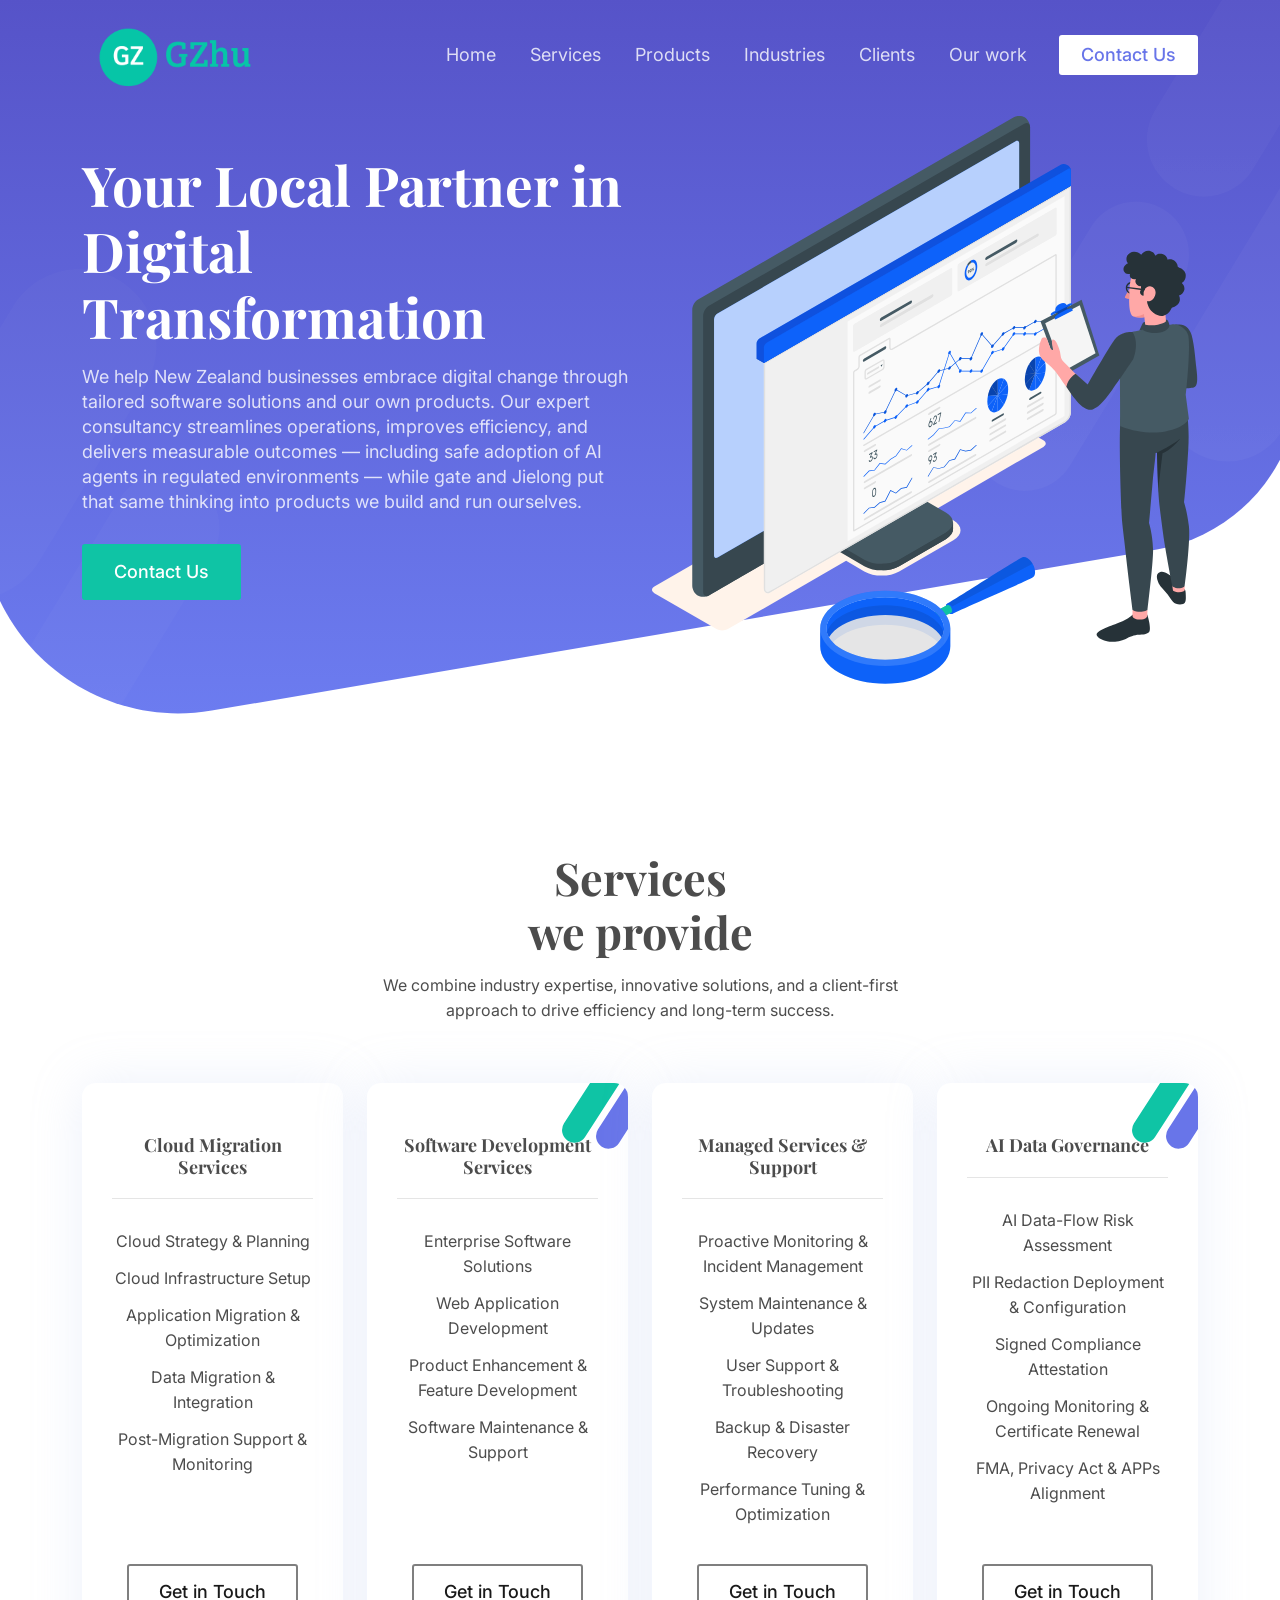
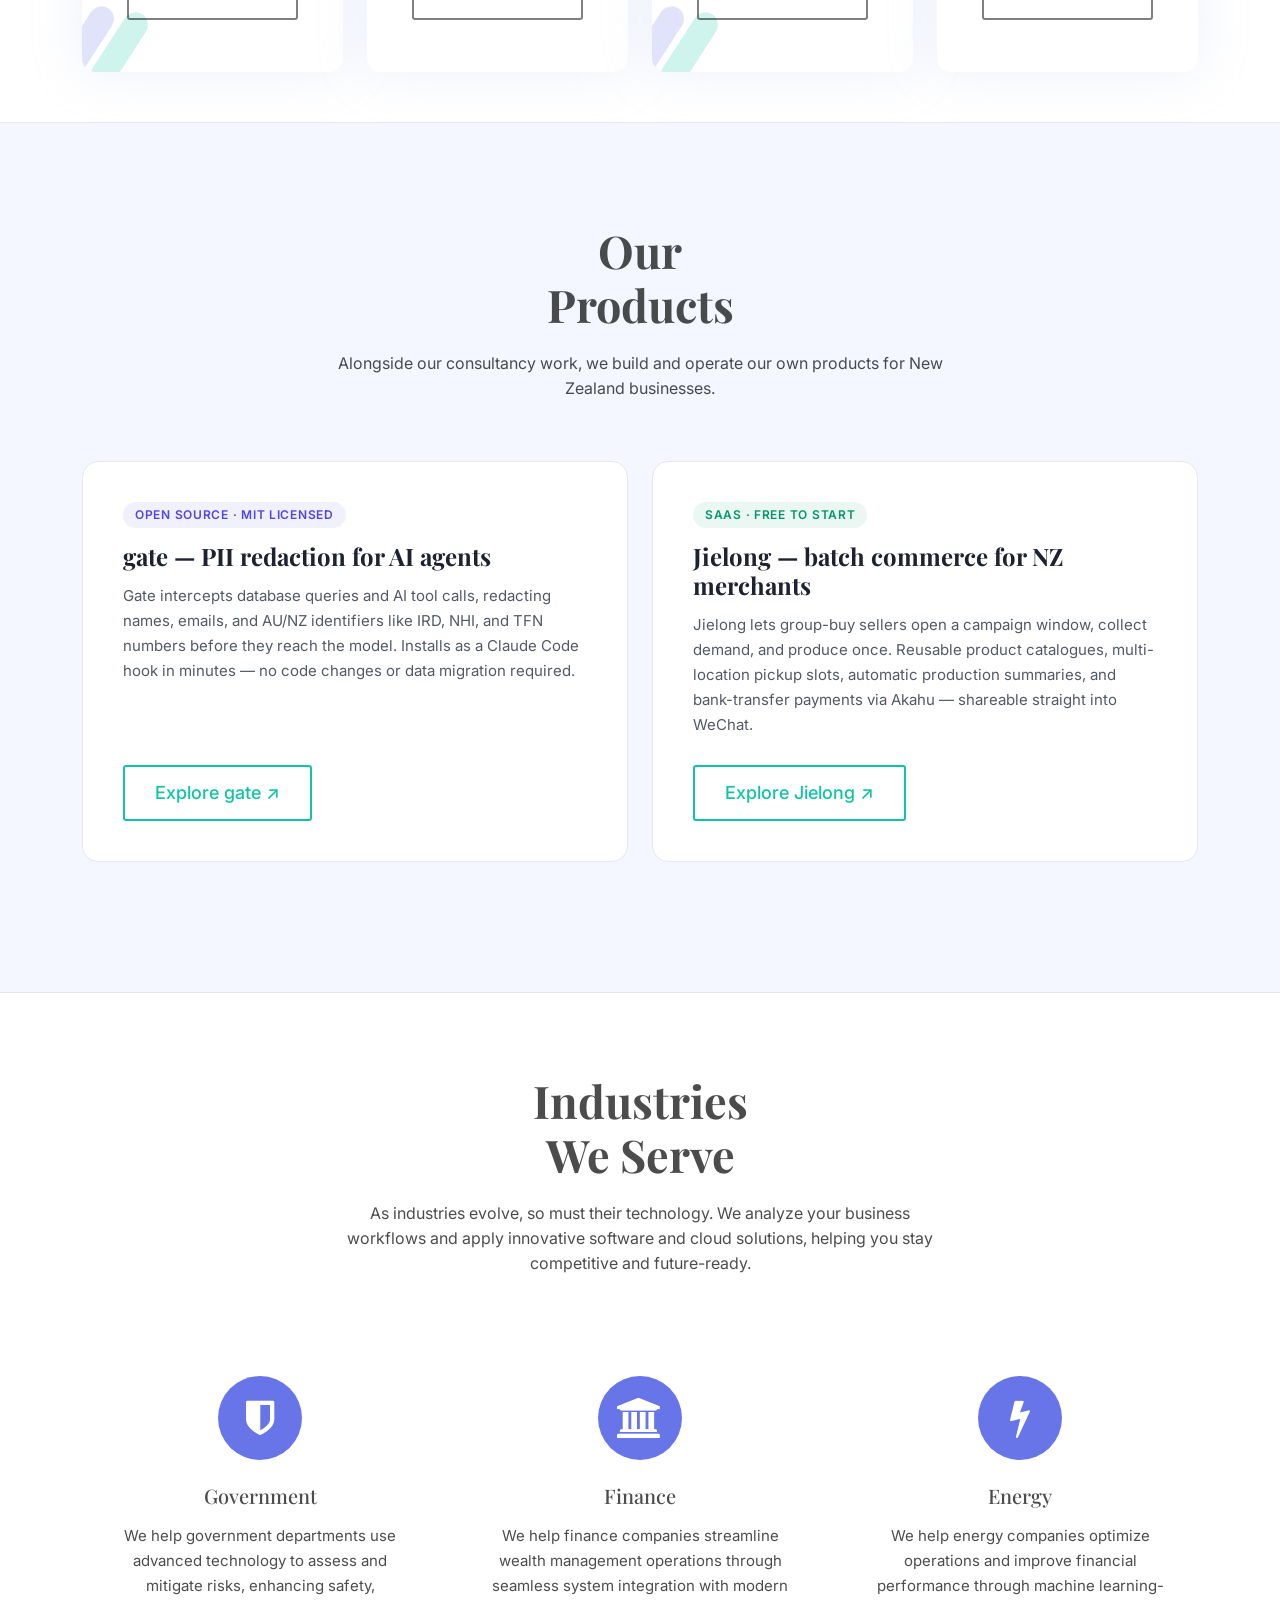
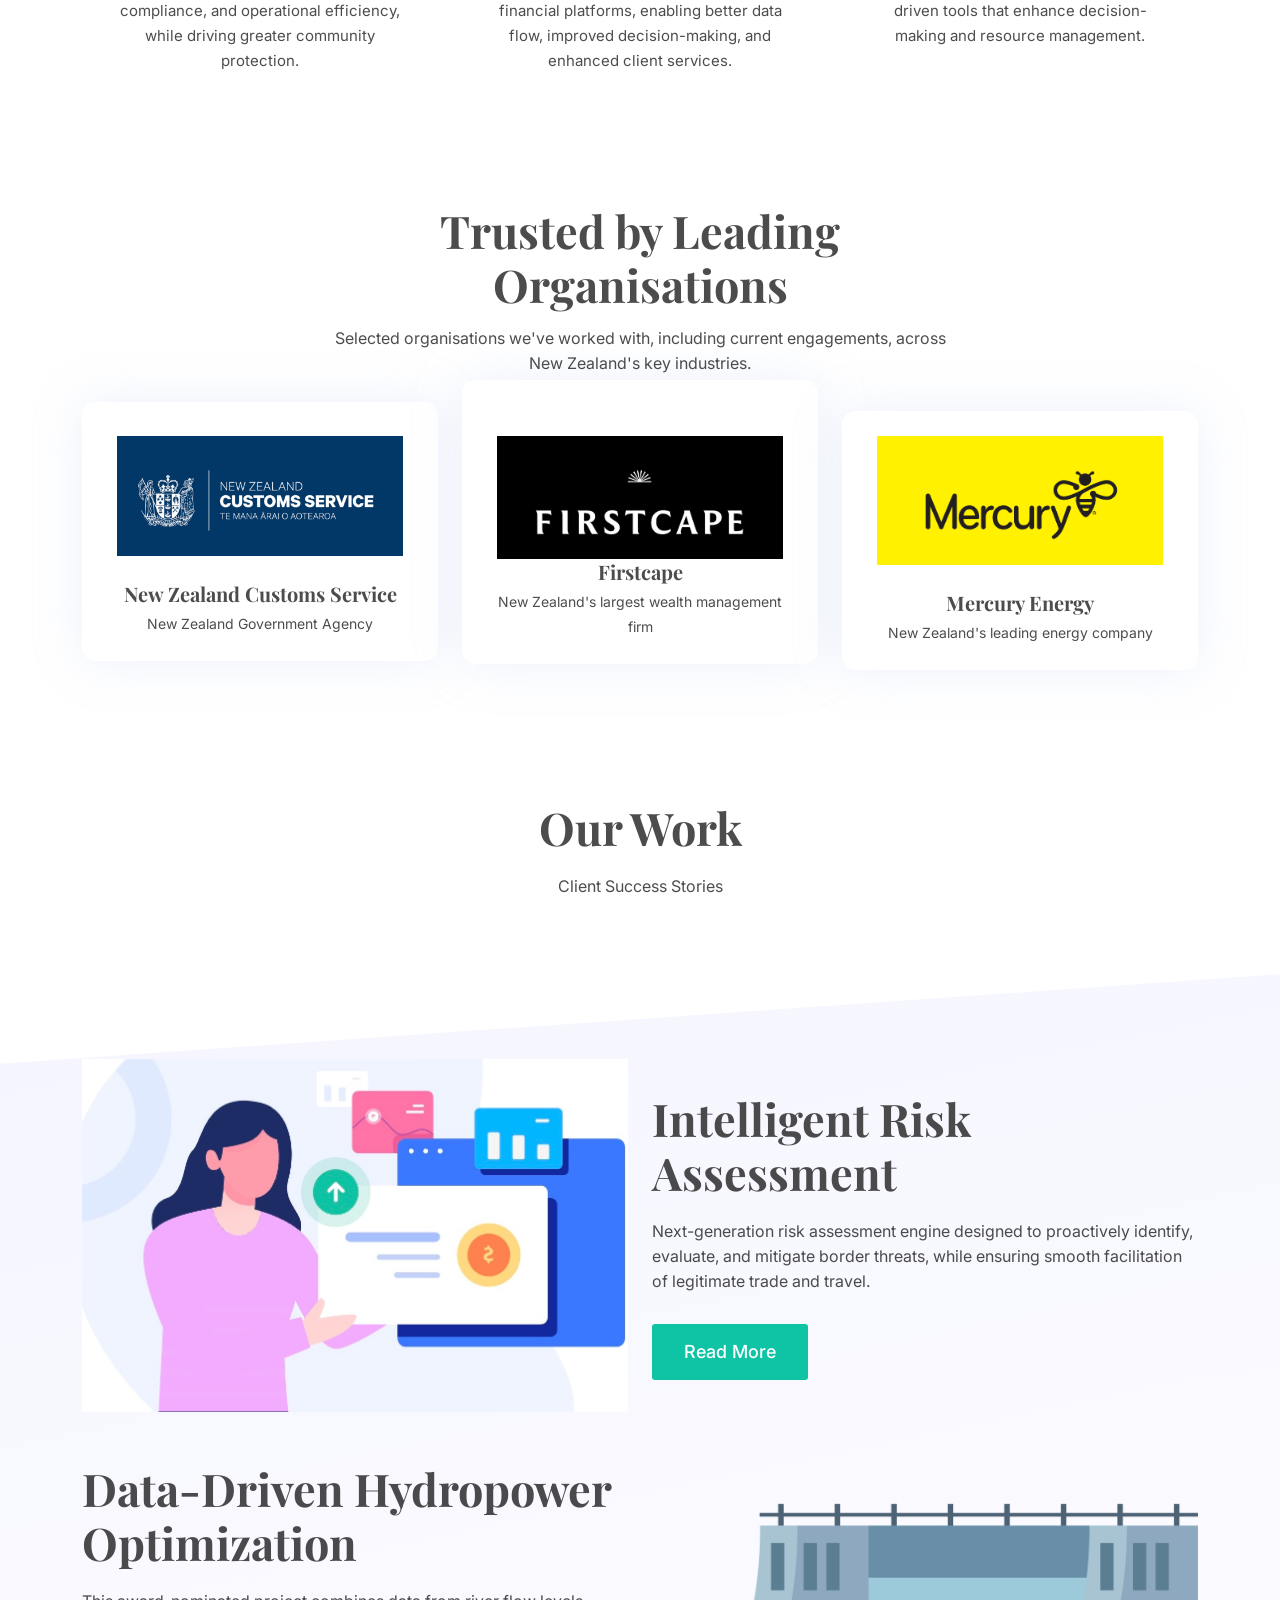
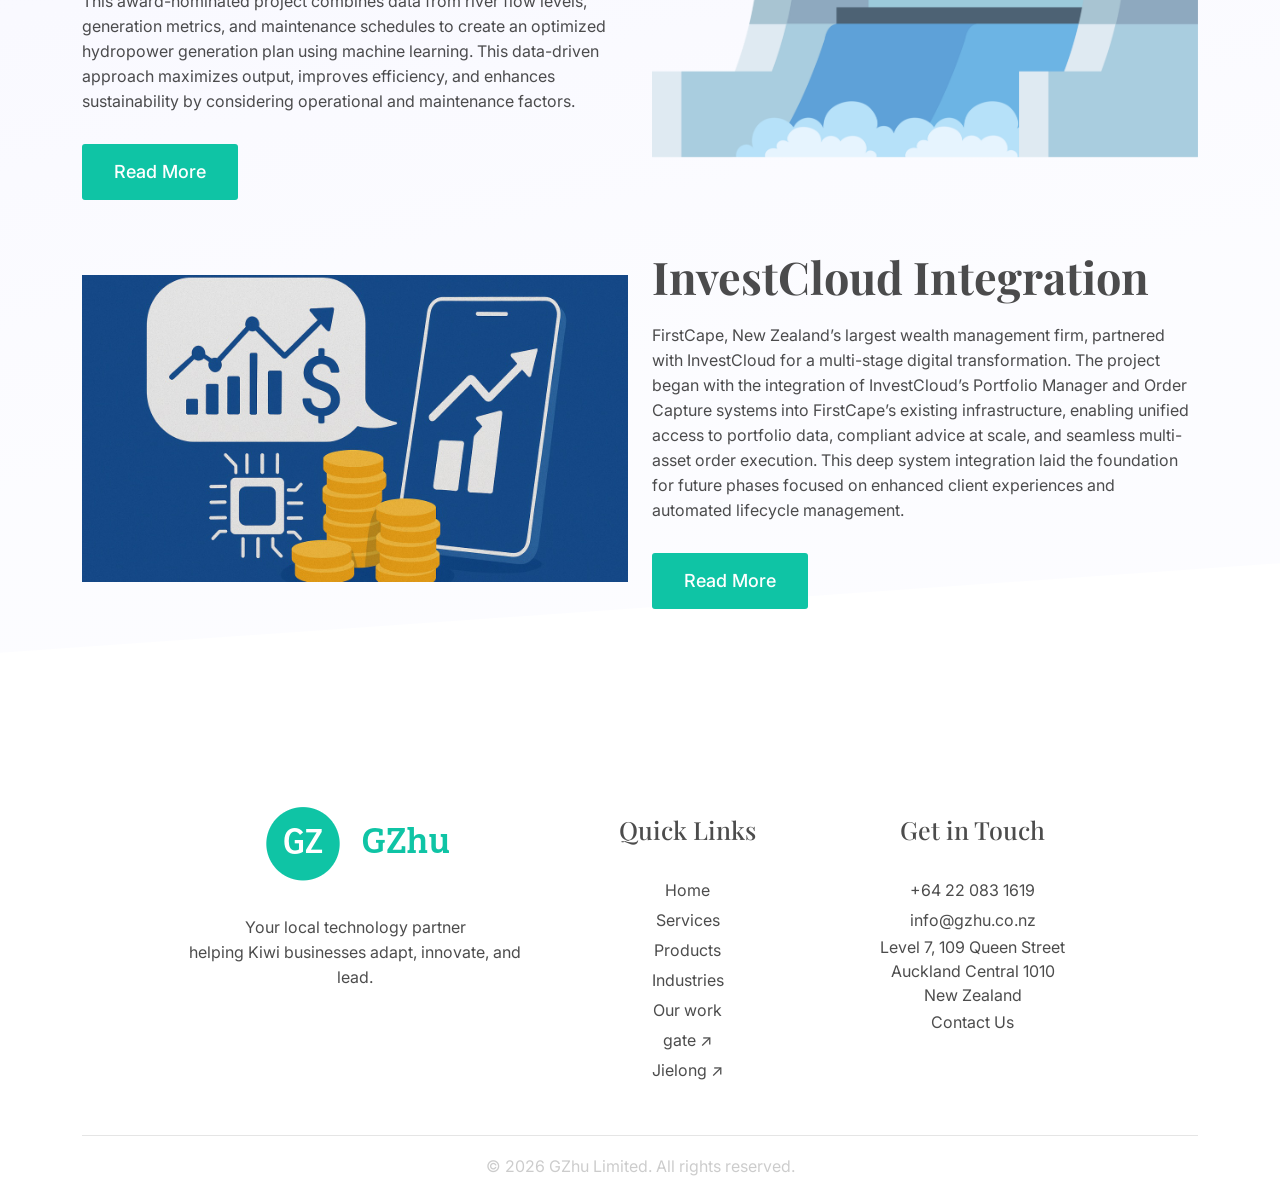
<file: index.html>
<!DOCTYPE html>
<html class="no-js" lang="en">
  <head>
    <meta charset="utf-8" />
    <meta http-equiv="x-ua-compatible" content="ie=edge" />
    <title>GZhu Limited | Software Consultancy & Products</title>
    <meta name="description" content="GZhu Limited is a New Zealand software consultancy and product company. We deliver cloud migration, software development, and AI data governance services, and build our own products — gate and Jielong." />
    <meta name="viewport" content="width=device-width, initial-scale=1" />
    <link rel="canonical" href="https://www.gzhu.co.nz/" />
    <link rel="shortcut icon" type="image/x-icon" href="assets/images/favicon.png"/>
    <!-- Place favicon.ico in the root directory -->

    <!-- ========================= Open Graph / Twitter ========================= -->
    <meta property="og:type" content="website" />
    <meta property="og:site_name" content="GZhu Limited" />
    <meta property="og:title" content="GZhu Limited | Software Consultancy & Products" />
    <meta property="og:description" content="New Zealand software consultancy delivering cloud migration, software development, and AI data governance — and the makers of gate and Jielong." />
    <meta property="og:url" content="https://www.gzhu.co.nz/" />
    <meta property="og:image" content="https://www.gzhu.co.nz/assets/images/logo/gzhu.png" />
    <meta name="twitter:card" content="summary_large_image" />
    <meta name="twitter:title" content="GZhu Limited | Software Consultancy & Products" />
    <meta name="twitter:description" content="New Zealand software consultancy delivering cloud migration, software development, and AI data governance — and the makers of gate and Jielong." />
    <meta name="twitter:image" content="https://www.gzhu.co.nz/assets/images/logo/gzhu.png" />

    <!-- ========================= Structured data ========================= -->
    <script type="application/ld+json">
    {
      "@context": "https://schema.org",
      "@type": "Organization",
      "name": "GZhu Limited",
      "url": "https://www.gzhu.co.nz/",
      "logo": "https://www.gzhu.co.nz/assets/images/logo/gzhu.png",
      "email": "info@gzhu.co.nz",
      "telephone": "+64220831619",
      "address": {
        "@type": "PostalAddress",
        "streetAddress": "Level 7, 109 Queen Street",
        "addressLocality": "Auckland Central",
        "postalCode": "1010",
        "addressCountry": "NZ"
      },
      "sameAs": [
        "https://gate.gzhu.co.nz",
        "https://jielong.gzhu.co.nz/"
      ]
    }
    </script>

    <!-- ========================= CSS here ========================= -->
    <link rel="stylesheet" href="assets/css/bootstrap-5.0.0-beta2.min.css" />
    <link rel="stylesheet" href="assets/css/LineIcons.2.0.css"/>
    <link rel="stylesheet" href="assets/css/animate.css"/>
    <link rel="stylesheet" href="assets/css/main.css"/>
	<link rel="stylesheet" href="assets/css/font-awesome.min.css"/>
  </head>
  <body>
    <!--[if lte IE 9]>
      <p class="browserupgrade">
        You are using an <strong>outdated</strong> browser. Please
        <a href="https://browsehappy.com/">upgrade your browser</a> to improve
        your experience and security.
      </p>
    <![endif]-->

    <!-- ========================= preloader start ========================= -->
    <div class="preloader">
      <div class="loader">
        <div class="spinner">
          <div class="spinner-container">
            <div class="spinner-rotator">
              <div class="spinner-left">
                <div class="spinner-circle"></div>
              </div>
              <div class="spinner-right">
                <div class="spinner-circle"></div>
              </div>
            </div>
          </div>
        </div>
      </div>
    </div>
		<!-- preloader end -->
		

    <!-- ========================= header start ========================= -->
    <header class="header">
      <div class="navbar-area">
        <div class="container">
          <div class="row align-items-center">
            <div class="col-lg-12">
              <nav class="navbar navbar-expand-lg">
                <a class="navbar-brand" href="index.html">
				  <img src="assets/images/logo/gzhu.png" alt="Logo" />
                </a>
                <button class="navbar-toggler" type="button" data-bs-toggle="collapse" data-bs-target="#navbarSupportedContent" aria-controls="navbarSupportedContent" aria-expanded="false" aria-label="Toggle navigation">
                  <span class="toggler-icon"></span>
                  <span class="toggler-icon"></span>
                  <span class="toggler-icon"></span>
								</button>
								
                <div class="collapse navbar-collapse sub-menu-bar" id="navbarSupportedContent">
									<div class="ms-auto">
										<ul id="nav" class="navbar-nav ms-auto">
											<li class="nav-item">
												<a class="page-scroll active" href="#home">Home</a>
											</li>
											<li class="nav-item">
												<a class="page-scroll" href="#services">Services</a>
											</li>
											<li class="nav-item">
												<a class="page-scroll" href="#products">Products</a>
											</li>
											<li class="nav-item">
												<a class="page-scroll" href="#industries">Industries</a>
											</li>
											<li class="nav-item">
												<a class="page-scroll" href="#clients">Clients</a>
											</li>
											<li class="nav-item">
												<a class="page-scroll" href="#OurWork">Our work</a>
											</li>
											</ul>
									</div>
                </div>
								<div class="header-btn">
									<a href="contact.html" class="main-btn btn-hover">Contact Us</a>
								</div>
                <!-- navbar collapse -->
              </nav>
              <!-- navbar -->
            </div>
          </div>
          <!-- row -->
        </div>
        <!-- container -->
      </div>
      <!-- navbar area -->
    </header>
    <!-- ========================= header end ========================= -->

    <!-- ========================= hero-section start ========================= -->
    <section id="home" class="hero-section">
      <div class="container">
        <div class="row align-items-center">
          <div class="col-xl-6 col-lg-6 col-md-10">
            <div class="hero-content">
							<h1>Your Local Partner in Digital Transformation</h1>
							<p>We help New Zealand businesses embrace digital change through tailored software solutions and our own products. Our expert consultancy streamlines operations, improves efficiency, and delivers measurable outcomes — including safe adoption of AI agents in regulated environments — while gate and Jielong put that same thinking into products we build and run ourselves.</p>
							
							<a href="contact.html" class="main-btn btn-hover">Contact Us</a>
            </div>
					</div>
					<div class="col-xxl-6 col-xl-6 col-lg-6">
						<div class="hero-image text-center text-lg-end">
							<img src="assets/images/hero/hero-image.svg" alt="Illustration of digital transformation and cloud software solutions">
						</div>
					</div>
        </div>
			</div>
    </section>
		<!-- ========================= hero-section end ========================= -->

		<!-- ========================= pricing-section start ========================= -->
		<section id="services" class="pricing-section">
			<div class="container">
				<div class="row justify-content-center">
					<div class="col-xxl-6 col-xl-7 col-lg-8 col-md-10">
						<div class="section-title text-center">
							<h2 class="mb-20">Services <br class="d-block"> we provide</h2>
							<p>We combine industry expertise, innovative solutions, and a client-first approach to drive efficiency and long-term success.</p>
						</div>
					</div>
				</div>
				<div class="row justify-content-center align-items-stretch">
					<div class="col-lg-3 col-md-6 col-sm-10 d-flex">
						<div class="single-pricing w-100">
							<div class="pricing-header">
								<h5 class="package-name">Cloud Migration Services</h5>
							</div>
							<div class="pricing-body">
								<ul>
									<li>
										<p>Cloud Strategy & Planning</p>
									</li>
									<li>
										<p>Cloud Infrastructure Setup</p>
									</li>
									<li>
										<p>Application Migration & Optimization</p>
									</li>
									<li>
										<p>Data Migration & Integration</p>
									</li>
									<li>
										<p>Post-Migration Support & Monitoring</p>
									</li>
								</ul>
							</div>
							<div class="pricing-footer">
								<a href="contact.html" class="main-btn btn-hover border-btn">Get in Touch</a>
							</div>
						</div>
					</div>
					<div class="col-lg-3 col-md-6 col-sm-10 d-flex">
						<div class="single-pricing standard w-100">
							<div class="pricing-header">
								<h5 class="package-name">Software Development Services</h5>
							</div>
							<div class="pricing-body">
								<ul>
									<li>
										<p>Enterprise Software Solutions</p>
									</li>
									<li>
										<p>Web Application Development</p>
									</li>
									<li>
										<p>Product Enhancement & Feature Development</p>
									</li>
									<li>
										<p>Software Maintenance & Support</p>
									</li>
								</ul>
							</div>
							<div class="pricing-footer">
								<a href="contact.html" class="main-btn btn-hover border-btn">Get in Touch</a>
							</div>
						</div>
					</div>
					<div class="col-lg-3 col-md-6 col-sm-10 d-flex">
						<div class="single-pricing w-100">
							<div class="pricing-header">
								<h5 class="package-name">Managed Services & Support</h5>
							</div>
							<div class="pricing-body">
								<ul>
									<li>
										<p>Proactive Monitoring & Incident Management</p>
									</li>
									<li>
										<p>System Maintenance & Updates</p>
									</li>
									<li>
										<p>User Support & Troubleshooting</p>
									</li>
									<li>
										<p>Backup & Disaster Recovery</p>
									</li>
									<li>
										<p>Performance Tuning & Optimization</p>
									</li>
								</ul>
							</div>
							<div class="pricing-footer">
								<a href="contact.html" class="main-btn btn-hover border-btn">Get in Touch</a>
							</div>
						</div>
					</div>
					<div class="col-lg-3 col-md-6 col-sm-10 d-flex">
						<div class="single-pricing standard w-100">
							<div class="pricing-header">
								<h5 class="package-name">AI Data Governance</h5>
							</div>
							<div class="pricing-body">
								<ul>
									<li>
										<p>AI Data-Flow Risk Assessment</p>
									</li>
									<li>
										<p>PII Redaction Deployment & Configuration</p>
									</li>
									<li>
										<p>Signed Compliance Attestation</p>
									</li>
									<li>
										<p>Ongoing Monitoring & Certificate Renewal</p>
									</li>
									<li>
										<p>FMA, Privacy Act & APPs Alignment</p>
									</li>
								</ul>
							</div>
							<div class="pricing-footer">
								<a href="contact.html" class="main-btn btn-hover border-btn">Get in Touch</a>
							</div>
						</div>
					</div>
				</div>
			</div>
		</section>
		<!-- ========================= pricing-section end ========================= -->

		<!-- ========================= products-section start ========================= -->
		<section id="products" class="products-section">
			<div class="container">
				<div class="row justify-content-center">
					<div class="col-xxl-6 col-xl-7 col-lg-8 col-md-10">
						<div class="section-title text-center mb-60">
							<h2 class="mb-20">Our <br class="d-block"> Products</h2>
							<p>Alongside our consultancy work, we build and operate our own products for New Zealand businesses.</p>
						</div>
					</div>
				</div>
				<div class="row justify-content-center align-items-stretch">
					<div class="col-lg-6 col-md-10 d-flex mb-30">
						<div class="product-card w-100">
							<span class="product-label">Open source · MIT licensed</span>
							<h4>gate — PII redaction for AI agents</h4>
							<p>Gate intercepts database queries and AI tool calls, redacting names, emails, and AU/NZ identifiers like IRD, NHI, and TFN numbers before they reach the model. Installs as a Claude Code hook in minutes — no code changes or data migration required.</p>
							<a href="https://gate.gzhu.co.nz" target="_blank" rel="noopener" class="main-btn btn-hover border-btn">Explore gate ↗</a>
						</div>
					</div>
					<div class="col-lg-6 col-md-10 d-flex mb-30">
						<div class="product-card jielong w-100">
							<span class="product-label">SaaS · Free to start</span>
							<h4>Jielong — batch commerce for NZ merchants</h4>
							<p>Jielong lets group-buy sellers open a campaign window, collect demand, and produce once. Reusable product catalogues, multi-location pickup slots, automatic production summaries, and bank-transfer payments via Akahu — shareable straight into WeChat.</p>
							<a href="https://jielong.gzhu.co.nz/" target="_blank" rel="noopener" class="main-btn btn-hover border-btn">Explore Jielong ↗</a>
						</div>
					</div>
				</div>
			</div>
		</section>
		<!-- ========================= products-section end ========================= -->

		<!-- ========================= industries-section start ========================= -->
		<section id="industries" class="feature-section">
			<div class="container">
				<div class="row justify-content-center">
					<div class="col-xxl-6 col-xl-7 col-lg-8 col-md-11">
						<div class="section-title text-center mb-60">
							<h2 class="mb-20">Industries <br class="d-block"> We Serve</h2>
							<p>As industries evolve, so must their technology. We analyze your business workflows and apply innovative software and cloud solutions, helping you stay competitive and future-ready.</p>
						</div>
					</div>
				</div>

				<div class="row">
					<div class="col-lg-4 col-md-6">
						<div class="single-feature text-center">
							<div class="feature-icon">
								<i class="fa fa-shield"></i>
							</div>
							<div class="feature-content">
								<h4>Government</h4>
								<p>We help government departments use advanced technology to assess and mitigate risks, enhancing safety, compliance, and operational efficiency, while driving greater community protection.</p>
							</div>
						</div>
					</div>
					<div class="col-lg-4 col-md-6">
						<div class="single-feature text-center">
							<div class="feature-icon">
								<i class="fa fa-bank"></i>
							</div>
							<div class="feature-content">
								<h4>Finance</h4>
								<p>We help finance companies streamline wealth management operations through seamless system integration with modern financial platforms, enabling better data flow, improved decision-making, and enhanced client services.</p>
							</div>
						</div>
					</div>
					<div class="col-lg-4 col-md-6">
						<div class="single-feature text-center">
							<div class="feature-icon">
								<i class="fa fa-flash"></i>
							</div>
							<div class="feature-content">
								<h4>Energy</h4>
								<p>We help energy companies optimize operations and improve financial performance through machine learning-driven tools that enhance decision-making and resource management.</p>
							</div>
						</div>
					</div>
				</div>
			</div>
		</section>
		<!-- ========================= industries-section end ========================= -->

		<!-- ========================= client-section start ========================= -->
		<section id="clients" class="team-section pt-100">
			<div class="container">
				<div class="row justify-content-center">
					<div class="col-xxl-6 col-xl-7 col-lg-8 col-md-11">
						<div class="section-title mb-60 text-center">
							<h2 class="mb-15">Trusted by Leading Organisations</h2>
							<p>Selected organisations we've worked with, including current engagements, across New Zealand's key industries.</p>
						</div>
					</div>
				</div>
				<div class="row justify-content-center">
					<div class="col-lg-4 col-md-7 col-sm-10">
						<div class="single-team">
							<div class="team-image">
								<a href="https://www.customs.govt.nz/"><img src="assets/images/logo/nc.jpg" alt="New Zealand Customs Service logo"></a>
							</div>
							<div class="team-info">
								<h4>New Zealand Customs Service</h4>
								<p>New Zealand Government Agency</p>
							</div>
						</div>
					</div>
					<div class="col-lg-4 col-md-7 col-sm-10">
						<div class="single-team">
							<div class="team-image">
								<a href="https://www.firstcape.co.nz/"><img src="assets/images/logo/fc.jpg" alt="Firstcape logo"></a>
							</div>
							<div class="team-info">
								<h4>Firstcape</h4>
								<p>New Zealand's largest wealth management firm</p>
							</div>
						</div>
					</div>
					<div class="col-lg-4 col-md-7 col-sm-10">
						<div class="single-team">
							<div class="team-image">
								<a href="https://www.mercury.co.nz/"><img src="assets/images/logo/m.webp" alt="Mercury Energy logo"></a>
							</div>
							<div class="team-info">
								<h4>Mercury Energy</h4>
								<p>New Zealand's leading energy company</p>
							</div>
						</div>
					</div>
				</div>
			</div>
		</section>
		<!-- ========================= client-section end ========================= -->

		<!-- ========================= OurWork-section start ========================= -->
		<section id="OurWork" class="feature-section">
			<div class="container">
				<div class="row justify-content-center">
					<div class="col-xxl-6 col-xl-7 col-lg-8 col-md-11">
						<div class="section-title text-center mb-60">
							<h2 class="mb-20">Our Work</h2>
						<p>Client Success Stories</p>
						</div>
					</div>
				</div>
		</section>
		<section id="feature-1" class="feature-section-1 mt-60 pt-40">
			<div class="container">
				<div class="row align-items-center">
					<div class="col-lg-6 order-last order-lg-first">
						<div class="feature-image text-center text-lg-start">
							<img src="assets/images/work/success-1.jpg" alt="Intelligent risk assessment dashboard built for New Zealand Customs Service">
						</div>
					</div>
					<div class="col-lg-6 col-md-10">
						<div class="feature-content-wrapper">
							<div class="section-title">
								<h2 class="mb-20">Intelligent Risk Assessment</h2>
								<p class="mb-30">Next-generation risk assessment engine designed to proactively identify, evaluate, and mitigate border threats, while ensuring smooth facilitation of legitimate trade and travel.</p>
								<a href="https://www.customs.govt.nz/about-us/news/media-releases/team-to-pinpoint-border-risk" class="main-btn btn-hover">Read More</a>
							</div>
						</div>
					</div>
				</div>
			</div>
			<div class="container">
				<div class="row align-items-center">
					<div class="col-lg-6 col-md-10">
						<div class="feature-content-wrapper">
							<div class="section-title">
								<h2 class="mb-20">Data-Driven Hydropower Optimization</h2>
								<p class="mb-30">This award-nominated project combines data from river flow levels, generation metrics, and maintenance schedules to create an optimized hydropower generation plan using machine learning. This data-driven approach maximizes output, improves efficiency, and enhances sustainability by considering operational and maintenance factors.</p>
								<a href="https://www.energyawards.co.nz/finalist/mercury-%E2%80%93-digital-river" class="main-btn btn-hover">Read More</a>
							</div>
						</div>
					</div>
					<div class="col-lg-6">
						<div class="feature-image text-lg-end">
							<img src="assets/images/work/success-2.webp" alt="Data-driven hydropower optimization analytics for Mercury Energy">
						</div>
					</div>
				</div>
			</div>
			<div class="container">
				<div class="row align-items-center">
					<div class="col-lg-6 order-last order-lg-first">
						<div class="feature-image text-center text-lg-start">
							<img src="assets/images/work/success-3.jpg" alt="InvestCloud portfolio management integration for Firstcape">
						</div>
					</div>
					<div class="col-lg-6 col-md-10">
						<div class="feature-content-wrapper">
							<div class="section-title">
								<h2 class="mb-20">InvestCloud Integration</h2>
								<p class="mb-30">FirstCape, New Zealand’s largest wealth management firm, partnered with InvestCloud for a multi-stage digital transformation. The project began with the integration of InvestCloud’s Portfolio Manager and Order Capture systems into FirstCape’s existing infrastructure, enabling unified access to portfolio data, compliant advice at scale, and seamless multi-asset order execution. This deep system integration laid the foundation for future phases focused on enhanced client experiences and automated lifecycle management.</p>
								<a href="https://investcloud.com/insights/investcloud-revolutionizes-wealth-management-for-firstcape-with-multi-stage-digital-transformation/" class="main-btn btn-hover">Read More</a>
							</div>
						</div>
					</div>
				</div>
			</div>
		</section>
		<!-- ========================= OurWork-section end ========================= -->
		<br>
		<br>
		<br>
		<br>
		<!-- ========================= footer start ========================= -->
		<footer class="footer pt-160">
			<div class="container">
				<div class="row justify-content-center text-center">
					<div class="col-xl-4 col-lg-4 col-md-6 col-sm-10">
						<div class="footer-widget">
							<div class="logo">
								<a href="index.html"> <img src="assets/images/logo/gzhu-2.png" alt="logo"> </a>
							</div>
							<p class="desc">Your local technology partner<br>helping Kiwi businesses adapt, innovate, and lead.</p>
						</div>
					</div>
					<div class="col-xl-3 col-lg-3 col-md-6 col-sm-6">
						<div class="footer-widget">
							<h3>Quick Links</h3>
							<ul class="links">
								<li><a href="#home" class="page-scroll">Home</a></li>
								<li><a href="#services" class="page-scroll">Services</a></li>
								<li><a href="#products" class="page-scroll">Products</a></li>
								<li><a href="#industries" class="page-scroll">Industries</a></li>
								<li><a href="#OurWork" class="page-scroll">Our work</a></li>
								<li><a href="https://gate.gzhu.co.nz" target="_blank" rel="noopener">gate ↗</a></li>
								<li><a href="https://jielong.gzhu.co.nz/" target="_blank" rel="noopener">Jielong ↗</a></li>
							</ul>
						</div>
					</div>
					<div class="col-xl-3 col-lg-3 col-md-6 col-sm-6">
						<div class="footer-widget">
							<h3>Get in Touch</h3>
							<ul class="links">
								<li><a href="tel:+6420831619">+64 22 083 1619</a></li>
								<li><a href="mailto:info@gzhu.co.nz">info@gzhu.co.nz</a></li>
								<li>Level 7, 109 Queen Street</li>
								<li>Auckland Central 1010</li>
								<li>New Zealand</li>
								<li><a href="contact.html">Contact Us</a></li>
							</ul>
						</div>
					</div>
				</div>
			</div>
			<div class="container">
				<div class="copyright">
					<p>© 2026 GZhu Limited. All rights reserved.</p>
				</div>
			</div>
		</footer>
		<!-- ========================= footer end ========================= -->

    <!-- ========================= scroll-top ========================= -->
    <a href="#" class="scroll-top btn-hover">
      <i class="lni lni-chevron-up"></i>
    </a>

    <!-- ========================= JS here ========================= -->
    <script src="assets/js/bootstrap-5.0.0-beta2.min.js"></script>
    <script src="assets/js/wow.min.js"></script>
    <script src="assets/js/polyfill.js"></script>
    <script src="assets/js/main.js"></script>
  </body>
</html>
</file>
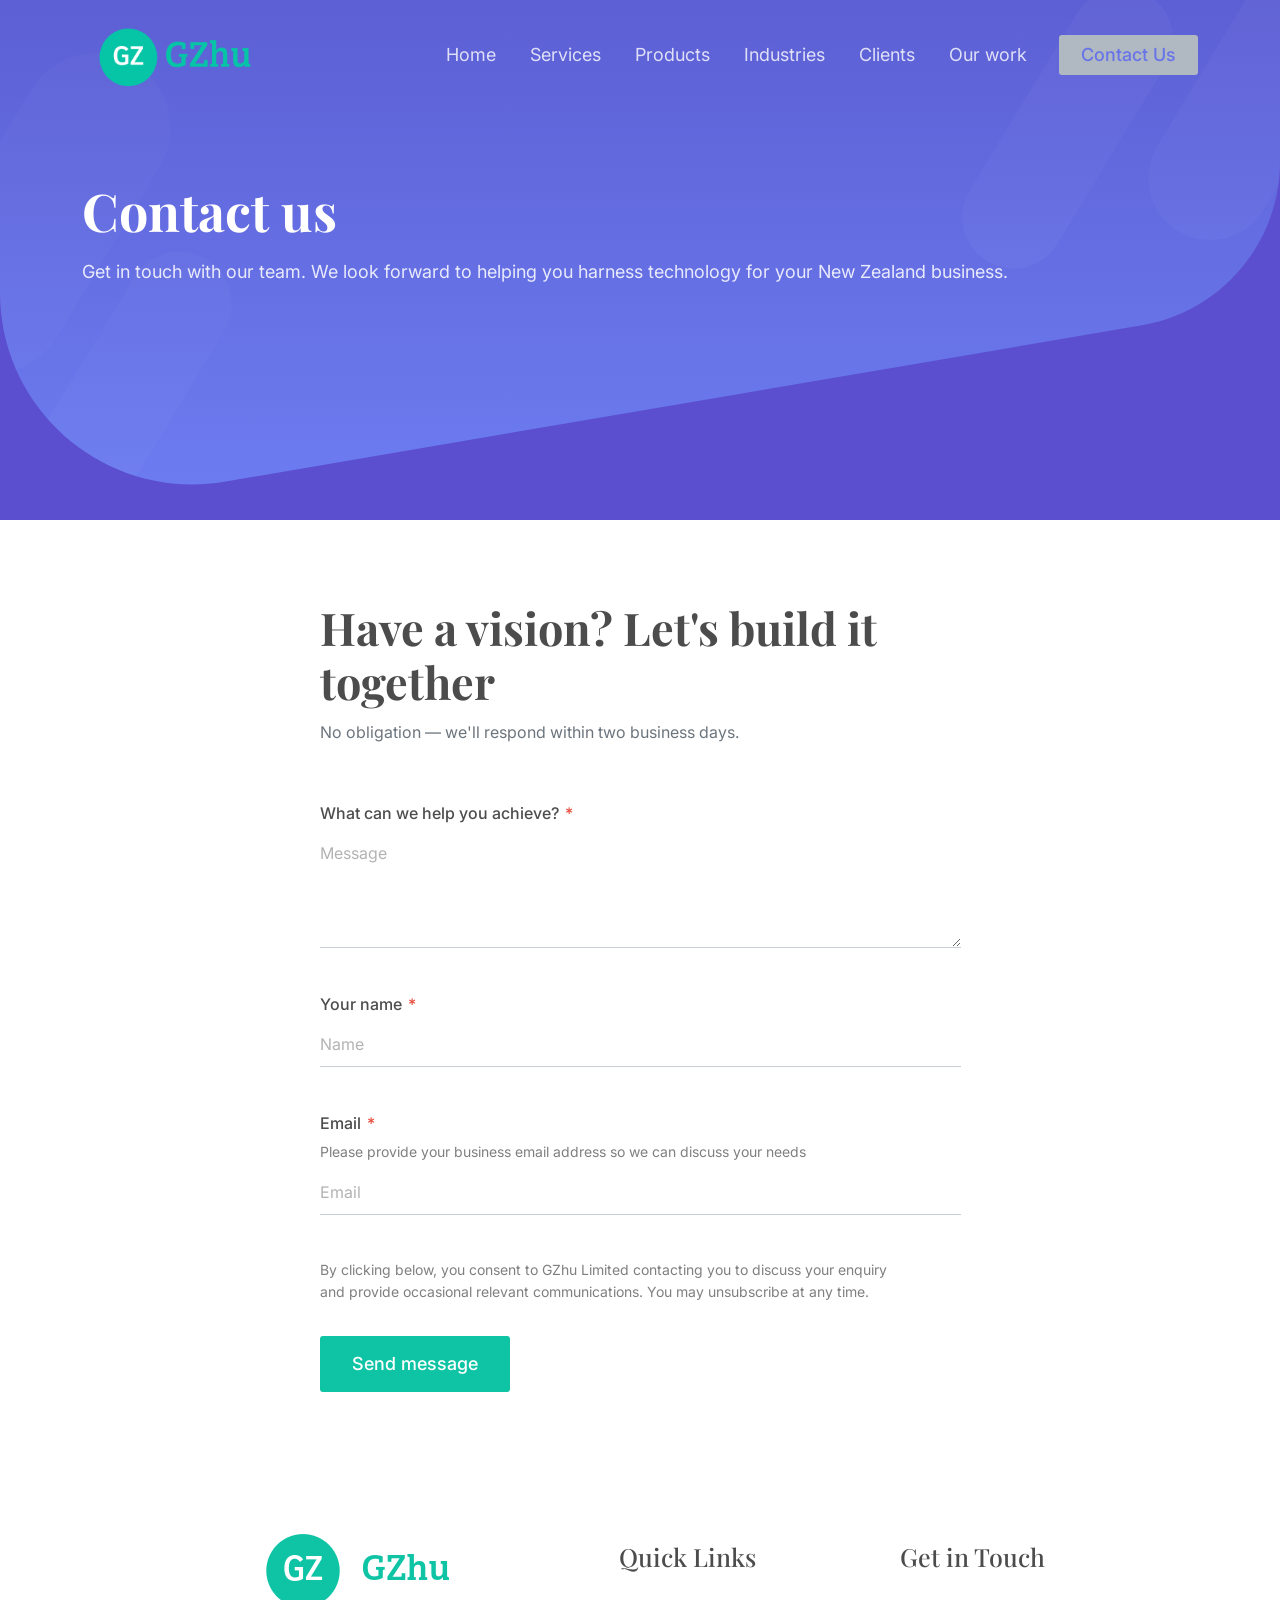
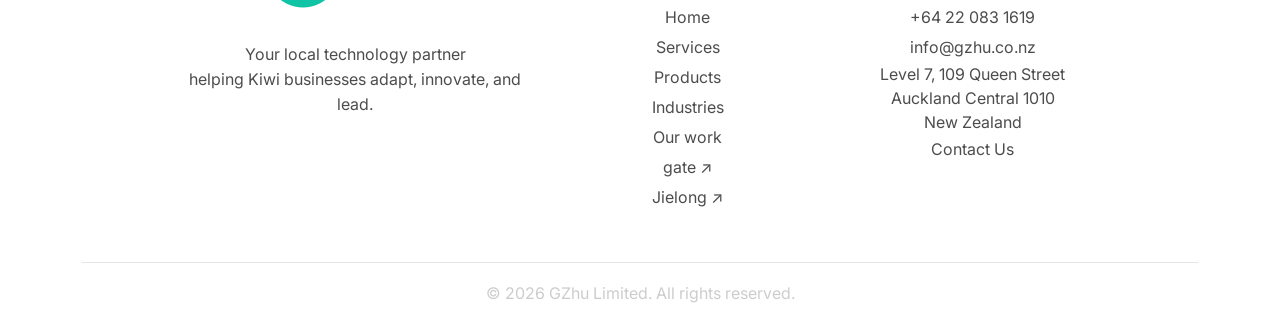
<file: contact.html>
<!DOCTYPE html>
<html class="no-js" lang="en">
  <head>
    <meta charset="utf-8" />
    <meta http-equiv="x-ua-compatible" content="ie=edge" />
    <title>Contact Us — GZhu Limited</title>
    <meta name="description" content="Get in touch with GZhu Limited — New Zealand software consultancy and product company behind gate and Jielong." />
    <meta name="viewport" content="width=device-width, initial-scale=1" />
    <link rel="canonical" href="https://www.gzhu.co.nz/contact.html" />
    <link rel="shortcut icon" type="image/x-icon" href="assets/images/favicon.png"/>

    <!-- ========================= Open Graph / Twitter ========================= -->
    <meta property="og:type" content="website" />
    <meta property="og:site_name" content="GZhu Limited" />
    <meta property="og:title" content="Contact Us — GZhu Limited" />
    <meta property="og:description" content="Get in touch with GZhu Limited — New Zealand software consultancy and product company behind gate and Jielong." />
    <meta property="og:url" content="https://www.gzhu.co.nz/contact.html" />
    <meta property="og:image" content="https://www.gzhu.co.nz/assets/images/logo/gzhu.png" />
    <meta name="twitter:card" content="summary_large_image" />
    <meta name="twitter:title" content="Contact Us — GZhu Limited" />
    <meta name="twitter:description" content="Get in touch with GZhu Limited — New Zealand software consultancy and product company behind gate and Jielong." />
    <meta name="twitter:image" content="https://www.gzhu.co.nz/assets/images/logo/gzhu.png" />
    <link rel="stylesheet" href="assets/css/bootstrap-5.0.0-beta2.min.css" />
    <link rel="stylesheet" href="assets/css/LineIcons.2.0.css"/>
    <link rel="stylesheet" href="assets/css/animate.css"/>
    <link rel="stylesheet" href="assets/css/main.css"/>
    <link rel="stylesheet" href="assets/css/font-awesome.min.css"/>
  </head>
  <body>

    <!-- ========================= preloader start ========================= -->
    <div class="preloader">
      <div class="loader">
        <div class="spinner">
          <div class="spinner-container">
            <div class="spinner-rotator">
              <div class="spinner-left">
                <div class="spinner-circle"></div>
              </div>
              <div class="spinner-right">
                <div class="spinner-circle"></div>
              </div>
            </div>
          </div>
        </div>
      </div>
    </div>
    <!-- preloader end -->

    <!-- ========================= header start ========================= -->
    <header class="header">
      <div class="navbar-area">
        <div class="container">
          <div class="row align-items-center">
            <div class="col-lg-12">
              <nav class="navbar navbar-expand-lg">
                <a class="navbar-brand" href="index.html">
                  <img src="assets/images/logo/gzhu.png" alt="Logo" />
                </a>
                <button class="navbar-toggler" type="button" data-bs-toggle="collapse" data-bs-target="#navbarSupportedContent" aria-controls="navbarSupportedContent" aria-expanded="false" aria-label="Toggle navigation">
                  <span class="toggler-icon"></span>
                  <span class="toggler-icon"></span>
                  <span class="toggler-icon"></span>
                </button>
                <div class="collapse navbar-collapse sub-menu-bar" id="navbarSupportedContent">
                  <div class="ms-auto">
                    <ul id="nav" class="navbar-nav ms-auto">
                      <li class="nav-item">
                        <a href="index.html#home">Home</a>
                      </li>
                      <li class="nav-item">
                        <a href="index.html#services">Services</a>
                      </li>
                      <li class="nav-item">
                        <a href="index.html#products">Products</a>
                      </li>
                      <li class="nav-item">
                        <a href="index.html#industries">Industries</a>
                      </li>
                      <li class="nav-item">
                        <a href="index.html#clients">Clients</a>
                      </li>
                      <li class="nav-item">
                        <a href="index.html#OurWork">Our work</a>
                      </li>
                    </ul>
                  </div>
                </div>
                <div class="header-btn">
                  <a class="main-btn contact-btn-disabled">Contact Us</a>
                </div>
              </nav>
            </div>
          </div>
        </div>
      </div>
    </header>
    <!-- ========================= header end ========================= -->

    <!-- ========================= contact hero start ========================= -->
    <section class="contact-hero-section">
      <div class="contact-hero-overlay"></div>
      <div class="container h-100">
        <div class="contact-hero-content">
          <h1>Contact us</h1>
          <p>Get in touch with our team. We look forward to helping you harness technology for your New Zealand business.</p>
        </div>
      </div>
    </section>
    <!-- ========================= contact hero end ========================= -->

    <!-- ========================= contact form start ========================= -->
    <section class="contact-page-section">
      <div class="container">
        <div class="row justify-content-center">
          <div class="col-lg-7 col-md-9">
            <h2 class="cp-heading">Have a vision? Let's build it together</h2>
            <p class="cp-subtext">No obligation — we'll respond within two business days.</p>

            <form action="https://formspree.io/f/xdayjwgn" method="POST" class="cp-form" id="cpForm" novalidate>
              <input type="hidden" name="_subject" value="New enquiry — GZhu Limited">

              <div class="cp-field">
                <label for="cp-message">What can we help you achieve? <span class="cp-required">*</span></label>
                <textarea id="cp-message" name="message" rows="4" placeholder="Message" required></textarea>
              </div>

              <div class="cp-field">
                <label for="cp-name">Your name <span class="cp-required">*</span></label>
                <input id="cp-name" type="text" name="name" placeholder="Name" required>
              </div>

              <div class="cp-field">
                <label for="cp-email">Email <span class="cp-required">*</span></label>
                <small class="cp-hint">Please provide your business email address so we can discuss your needs</small>
                <input id="cp-email" type="email" name="email" placeholder="Email" required>
              </div>

              <p class="cp-consent">By clicking below, you consent to GZhu Limited contacting you to discuss your enquiry and provide occasional relevant communications. You may unsubscribe at any time.</p>

              <p id="cpServerError" class="cp-server-error" style="display:none">Something went wrong. Please try again.</p>

              <button type="submit" id="cpSubmit" class="main-btn btn-hover">Send message</button>
            </form>

            <div id="cpSuccess" style="display:none; padding: 48px 0;">
              <p style="font-size:20px; font-weight:500; color:#6c757d; font-family:'Playfair Display', serif;">Thanks for reaching out.</p>
            </div>
          </div>
        </div>
      </div>
    </section>
    <!-- ========================= contact form end ========================= -->

    <!-- ========================= footer start ========================= -->
    <footer class="footer pt-160">
      <div class="container">
        <div class="row justify-content-center text-center">
          <div class="col-xl-4 col-lg-4 col-md-6 col-sm-10">
            <div class="footer-widget">
              <div class="logo">
                <a href="index.html"><img src="assets/images/logo/gzhu-2.png" alt="logo"></a>
              </div>
              <p class="desc">Your local technology partner<br>helping Kiwi businesses adapt, innovate, and lead.</p>
            </div>
          </div>
          <div class="col-xl-3 col-lg-3 col-md-6 col-sm-6">
            <div class="footer-widget">
              <h3>Quick Links</h3>
              <ul class="links">
                <li><a href="index.html#home">Home</a></li>
                <li><a href="index.html#services">Services</a></li>
                <li><a href="index.html#products">Products</a></li>
                <li><a href="index.html#industries">Industries</a></li>
                <li><a href="index.html#OurWork">Our work</a></li>
                <li><a href="https://gate.gzhu.co.nz" target="_blank" rel="noopener">gate ↗</a></li>
                <li><a href="https://jielong.gzhu.co.nz/" target="_blank" rel="noopener">Jielong ↗</a></li>
              </ul>
            </div>
          </div>
          <div class="col-xl-3 col-lg-3 col-md-6 col-sm-6">
            <div class="footer-widget">
              <h3>Get in Touch</h3>
              <ul class="links">
                <li><a href="tel:+6420831619">+64 22 083 1619</a></li>
                <li><a href="mailto:info@gzhu.co.nz">info@gzhu.co.nz</a></li>
                <li>Level 7, 109 Queen Street</li>
                <li>Auckland Central 1010</li>
                <li>New Zealand</li>
                <li><a href="contact.html">Contact Us</a></li>
              </ul>
            </div>
          </div>
        </div>
      </div>
      <div class="container">
        <div class="copyright">
          <p>© 2026 GZhu Limited. All rights reserved.</p>
        </div>
      </div>
    </footer>
    <!-- ========================= footer end ========================= -->

    <!-- ========================= scroll-top ========================= -->
    <a href="#" class="scroll-top btn-hover">
      <i class="lni lni-chevron-up"></i>
    </a>

    <!-- ========================= JS here ========================= -->
    <script src="assets/js/bootstrap-5.0.0-beta2.min.js"></script>
    <script src="assets/js/wow.min.js"></script>
    <script src="assets/js/polyfill.js"></script>
    <script src="assets/js/main.js"></script>
    <script>
      (function () {
        var form = document.getElementById('cpForm');
        if (!form) return;

        var fields = ['message', 'name', 'email'];

        // Prefill the message from ?message=... (e.g. links from the Jielong pricing page).
        var prefill = new URLSearchParams(window.location.search).get('message');
        if (prefill) form.querySelector('[name="message"]').value = prefill.slice(0, 500);
        var btn = document.getElementById('cpSubmit');
        var serverError = document.getElementById('cpServerError');

        function showError(el, msg) {
          el.classList.add('cp-invalid');
          var span = document.createElement('span');
          span.className = 'cp-error-msg';
          span.textContent = msg;
          el.parentNode.appendChild(span);
        }

        function clearError(el) {
          el.classList.remove('cp-invalid');
          var existing = el.parentNode.querySelector('.cp-error-msg');
          if (existing) existing.remove();
        }

        function validate() {
          var valid = true;
          var firstInvalid = null;
          fields.forEach(function (name) {
            var el = form.querySelector('[name="' + name + '"]');
            clearError(el);
            var val = el.value.trim();
            var msg = '';
            if (!val) {
              msg = 'This field is required.';
            } else if (name === 'email' && !/^[^\s@]+@[^\s@]+\.[^\s@]+$/.test(val)) {
              msg = 'Please enter a valid email address.';
            }
            if (msg) {
              showError(el, msg);
              if (!firstInvalid) firstInvalid = el;
              valid = false;
            }
          });
          if (firstInvalid) {
            firstInvalid.scrollIntoView({ behavior: 'smooth', block: 'center' });
            firstInvalid.focus();
          }
          return valid;
        }

        function setLoading(loading) {
          btn.disabled = loading;
          btn.textContent = loading ? 'Sending…' : 'Send message';
        }

        fields.forEach(function (name) {
          var el = form.querySelector('[name="' + name + '"]');
          el.addEventListener('input', function () { clearError(el); });
        });

        form.addEventListener('submit', function (e) {
          e.preventDefault();
          serverError.style.display = 'none';
          if (!validate()) return;

          setLoading(true);
          var action = form.getAttribute('action');
          if (action.indexOf('YOUR_FORM_ID') !== -1) {
            form.style.display = 'none';
            document.getElementById('cpSuccess').style.display = 'block';
            return;
          }
          fetch(action, {
            method: 'POST',
            body: new FormData(form),
            headers: { 'Accept': 'application/json' }
          }).then(function (res) {
            if (res.ok) {
              form.style.display = 'none';
              document.getElementById('cpSuccess').style.display = 'block';
            } else {
              setLoading(false);
              serverError.style.display = 'block';
            }
          }).catch(function () {
            setLoading(false);
            serverError.style.display = 'block';
          });
        });
      })();
    </script>
  </body>
</html>
</file>
<file: assets/css/main.css>
/* ============================
  Template Name: SoftBit
  Author: uideck
  Description: Bootstrap 5 SaaS Landing Page.
  Version: 1.0
=============================== */
/*===========================
		COMMON css
===========================*/
@import url("https://fonts.googleapis.com/css2?family=Inter:wght@300;400;500;600;700&family=Playfair+Display:wght@400;500;600;700&display=swap");
html {
  scroll-behavior: smooth;
}

body {
  font-family: "Inter", sans-serif;
  font-weight: normal;
  font-style: normal;

  color: rgba(0, 0, 0, 0.7);
  overflow-x: hidden;
}

* {
  margin: 0;
  padding: 0;
  box-sizing: border-box;
}

a:focus,
input:focus,
textarea:focus,
button:focus,
.btn:focus,
.btn.focus,
.btn:not(:disabled):not(.disabled).active,
.btn:not(:disabled):not(.disabled):active {
  text-decoration: none;
  outline: none;
  box-shadow: none;
}

a:hover {
  color: #0FC4A5;
}

a {
  transition: all 0.3s ease-out 0s;
}

a,
a:focus,
a:hover {
  text-decoration: none;
}

i,
span,
a {
  display: inline-block;
}

audio,
canvas,
iframe,
img,
svg,
video {
  vertical-align: middle;
}

h1,
h2,
h3,
h4,
h5,
h6 {
  font-weight: 700;
  margin: 0px;
  font-family: "Playfair Display", serif;
}

h1 a,
h2 a,
h3 a,
h4 a,
h5 a,
h6 a {
  color: inherit;
}

h1 {
  font-size: 55px;
}

h2 {
  font-size: 45px;
}

@media only screen and (min-width: 992px) and (max-width: 1199px) {
  .section-title h2 {
    font-size: 36px;
  }
}

@media (max-width: 767px) {
  .section-title h2 {
    font-size: 36px;
  }
}

h3 {
  font-size: 25px;
}

h4 {
  font-size: 20px;
}

h5 {
  font-size: 18px;
}

h6 {
  font-size: 16px;
}

ul,
ol {
  margin: 0px;
  padding: 0px;
  list-style-type: none;
}

p {
  font-size: 16px;
  font-weight: 400;
  line-height: 25px;
  margin: 0px;
}

.img-bg {
  background-position: center center;
  background-size: cover;
  background-repeat: no-repeat;
  width: 100%;
  height: 100%;
}

.gray-bg-1 {
  background-color: #fafafa;
}

.gray-bg-2 {
  background-color: #f2f2f2;
}

.error {
  color: orangered;
}

.success {
  color: green;
}

@media (max-width: 767px) {
  .container {
    padding: 0 30px;
  }
}

/*===== All Button Style =====*/
.main-btn {
  display: inline-block;
  font-weight: 500;
  text-align: center;
  white-space: nowrap;
  vertical-align: middle;
  user-select: none;
  padding: 17px 30px;
  font-size: 18px;
  line-height: 1;
  border-radius: 3px;
  color: #fff;
  cursor: pointer;
  z-index: 5;
  transition: all .4s ease-in-out;
  border: 2px solid transparent;
  background: #0FC4A5;
  overflow: hidden;
}

.main-btn:hover {
  color: #fff;
}

.main-btn.border-btn {
  border: 2px solid #0FC4A5;
  background: transparent;
  color: #0FC4A5;
}

.main-btn.border-btn:hover::after {
  background-color: rgba(15, 196, 165, 0.2);
}

.btn-hover {
  position: relative;
  overflow: hidden;
}

.btn-hover::after {
  content: '';
  position: absolute;
  width: 0%;
  height: 0%;
  border-radius: 50%;
  background: rgba(0, 0, 0, 0.05);
  top: 50%;
  left: 50%;
  padding: 50%;
  z-index: -1;
  transition: all 0.3s ease-out 0s;
  transform: translate3d(-50%, -50%, 0) scale(0);
}

.btn-hover:hover::after {
  transform: translate3d(-50%, -50%, 0) scale(1.3);
}

.scroll-top {
  width: 45px;
  height: 45px;
  background: #0FC4A5;
  display: none;
  justify-content: center;
  align-items: center;
  font-size: 18px;
  color: #fff;
  border-radius: 5px;
  position: fixed;
  bottom: 30px;
  right: 30px;
  z-index: 9;
  cursor: pointer;
  transition: all 0.3s ease-out 0s;
}

.scroll-top:hover {
  color: #fff;
  background: rgba(15, 196, 165, 0.8);
}

@keyframes animation1 {
  0% {
    transform: translateY(30px);
  }
  50% {
    transform: translateY(-30px);
  }
  100% {
    transform: translateY(30px);
  }
}

/*===== All Preloader Style =====*/
.preloader {
  /* Body Overlay */
  position: fixed;
  top: 0;
  left: 0;
  display: table;
  height: 100%;
  width: 100%;
  /* Change Background Color */
  background: #fff;
  z-index: 99999;
}

.preloader .loader {
  display: table-cell;
  vertical-align: middle;
  text-align: center;
}

.preloader .loader .spinner {
  position: absolute;
  left: 50%;
  top: 50%;
  width: 64px;
  margin-left: -32px;
  z-index: 18;
  pointer-events: none;
}

.preloader .loader .spinner .spinner-container {
  pointer-events: none;
  position: absolute;
  width: 100%;
  padding-bottom: 100%;
  top: 50%;
  left: 50%;
  margin-top: -50%;
  margin-left: -50%;
  animation: spinner-linspin 1568.2353ms linear infinite;
}

.preloader .loader .spinner .spinner-container .spinner-rotator {
  position: absolute;
  width: 100%;
  height: 100%;
  animation: spinner-easespin 5332ms cubic-bezier(0.4, 0, 0.2, 1) infinite both;
}

.preloader .loader .spinner .spinner-container .spinner-rotator .spinner-left {
  position: absolute;
  top: 0;
  left: 0;
  bottom: 0;
  overflow: hidden;
  right: 50%;
}

.preloader .loader .spinner .spinner-container .spinner-rotator .spinner-right {
  position: absolute;
  top: 0;
  right: 0;
  bottom: 0;
  overflow: hidden;
  left: 50%;
}

.preloader .loader .spinner-circle {
  box-sizing: border-box;
  position: absolute;
  width: 200%;
  height: 100%;
  border-style: solid;
  /* Spinner Color */
  border-color: #0FC4A5 #0FC4A5 rgba(0, 0, 0, 0.1);
  border-radius: 50%;
  border-width: 6px;
}

.preloader .loader .spinner-left .spinner-circle {
  left: 0;
  right: -100%;
  border-right-color: rgba(0, 0, 0, 0.1);
  animation: spinner-left-spin 1333ms cubic-bezier(0.4, 0, 0.2, 1) infinite both;
}

.preloader .loader .spinner-right .spinner-circle {
  left: -100%;
  right: 0;
  border-left-color: rgba(0, 0, 0, 0.1);
  animation: right-spin 1333ms cubic-bezier(0.4, 0, 0.2, 1) infinite both;
}

/* Preloader Animations */

@keyframes spinner-linspin {
  to {
    transform: rotate(360deg);
  }
}

@keyframes spinner-easespin {
  12.5% {
    transform: rotate(135deg);
  }
  25% {
    transform: rotate(270deg);
  }
  37.5% {
    transform: rotate(405deg);
  }
  50% {
    transform: rotate(540deg);
  }
  62.5% {
    transform: rotate(675deg);
  }
  75% {
    transform: rotate(810deg);
  }
  87.5% {
    transform: rotate(945deg);
  }
  to {
    transform: rotate(1080deg);
  }
}

@keyframes spinner-left-spin {
  0% {
    transform: rotate(130deg);
  }
  50% {
    transform: rotate(-5deg);
  }
  to {
    transform: rotate(130deg);
  }
}

@keyframes right-spin {
  0% {
    transform: rotate(-130deg);
  }
  50% {
    transform: rotate(5deg);
  }
  to {
    transform: rotate(-130deg);
  }
}

/*=========================== 
	NAVBAR CSS 
============================= */
.navbar-area {
  position: absolute;
  top: 0;
  left: 0;
  width: 100%;
  z-index: 99;
  transition: all 0.3s ease-out 0s;
}

.sticky {
  position: fixed;
  z-index: 99;
  background-color: #fff;
  box-shadow: 0px 20px 50px 0px rgba(0, 0, 0, 0.05);
  transition: all 0.3s ease-out 0s;
}

.sticky .navbar .navbar-nav .nav-item a {
  color: rgba(0, 0, 0, 0.9);
}

.sticky .navbar .navbar-nav .nav-item a.active, .sticky .navbar .navbar-nav .nav-item a:hover {
  color: #0FC4A5;
}

.sticky .navbar .navbar-nav .nav-item a.active::before, .sticky .navbar .navbar-nav .nav-item a:hover::before {
  background: #0FC4A5;
}

.sticky .navbar .header-btn .main-btn {
  color: #fff;
  background: #6875E9;
}

.sticky .navbar .navbar-toggler .toggler-icon {
  background: rgba(0, 0, 0, 0.9);
}

.navbar {
  padding: 20px 0px;
  border-radius: 5px;
  position: relative;
  transition: all 0.3s ease-out 0s;
}

@media only screen and (min-width: 768px) and (max-width: 991px), (max-width: 767px) {
  .navbar {
    padding: 12px 0;
  }
}

.navbar-brand {
  padding: 0;
}

.navbar-brand img {
  max-width: 180px;
}

.navbar-toggler {
  padding: 0;
}

@media only screen and (min-width: 768px) and (max-width: 991px), (max-width: 767px) {
  .navbar-toggler {
    position: absolute;
    right: 0;
    top: 25px;
  }
}

.navbar-toggler:focus {
  outline: none;
  box-shadow: none;
}

.navbar-toggler .toggler-icon {
  width: 30px;
  height: 2px;
  background-color: rgba(0, 0, 0, 0.9);
  display: block;
  margin: 5px 0;
  position: relative;
  transition: all 0.3s ease-out 0s;
}

@media only screen and (min-width: 768px) and (max-width: 991px), (max-width: 767px) {
  .navbar-toggler .toggler-icon {
    background: #fff;
  }
}

.navbar-toggler.active .toggler-icon:nth-of-type(1) {
  transform: rotate(45deg);
  top: 7px;
}

.navbar-toggler.active .toggler-icon:nth-of-type(2) {
  opacity: 0;
}

.navbar-toggler.active .toggler-icon:nth-of-type(3) {
  transform: rotate(135deg);
  top: -7px;
}

@media only screen and (min-width: 768px) and (max-width: 991px), (max-width: 767px) {
  .navbar-collapse {
    position: absolute;
    top: 100%;
    left: 0;
    width: 100%;
    background-color: #fff;
    z-index: 9;
    box-shadow: 0px 15px 20px 0px rgba(0, 0, 0, 0.1);
    padding: 5px 12px;
  }
}

.navbar-nav .nav-item {
  position: relative;
  padding: 8px 0;
}

@media only screen and (min-width: 768px) and (max-width: 991px), (max-width: 767px) {
  .navbar-nav .nav-item {
    padding: 0px;
    margin-left: 20px;
  }
}

@media (max-width: 767px) {
  .navbar-nav .nav-item:first-child {
    margin-top: 20px;
  }
}

@media only screen and (min-width: 768px) and (max-width: 991px), (max-width: 767px) {
  .navbar-nav .nav-item:last-child {
    margin-bottom: 20px;
  }
}

.navbar-nav .nav-item a {
  color: rgba(255, 255, 255, 0.8);
  transition: all 0.3s ease-out 0s;
  padding: 8px 17px;
  position: relative;
  font-weight: 400;
  font-size: 18px;
  text-align: center;
}

@media only screen and (min-width: 768px) and (max-width: 991px), (max-width: 767px) {
  .navbar-nav .nav-item a {
    display: inline-block;
    padding: 6px 0px;
    color: rgba(0, 0, 0, 0.9);
  }
}

.navbar-nav .nav-item a::after {
  content: '';
  position: absolute;
  left: 0;
  right: 0;
  margin: auto;
  width: 6px;
  height: 6px;
  border-radius: 50%;
  background: #0FC4A5;
  bottom: -3px;
  transition: all 0.3s ease-out 0s;
  transform: scale(0);
}

.navbar-nav .nav-item a:hover, .navbar-nav .nav-item a.active {
  color: #fff;
}

@media only screen and (min-width: 768px) and (max-width: 991px), (max-width: 767px) {
  .navbar-nav .nav-item a:hover, .navbar-nav .nav-item a.active {
    color: #0FC4A5;
  }
}

.navbar-nav .nav-item a:hover::after, .navbar-nav .nav-item a.active::after {
  transform: scale(2);
}

@media only screen and (min-width: 768px) and (max-width: 991px), (max-width: 767px) {
  .navbar-nav .nav-item a:hover::after, .navbar-nav .nav-item a.active::after {
    transform: scale(0);
  }
}

.navbar-nav .nav-item a.main-btn {
  color: #6875E9;
  background: #fff;
  padding: 9px 20px;
}

@media only screen and (min-width: 768px) and (max-width: 991px), (max-width: 767px) {
  .navbar-nav .nav-item a.main-btn {
    color: #fff;
    background: #6875E9;
  }
}

@media (max-width: 767px) {
  .header-btn {
    display: none;
  }
}

@media only screen and (min-width: 550px) and (max-width: 767px) {
  .header-btn {
    display: flex;
  }
}

.header-btn .main-btn {
  color: #6875E9;
  background: #fff;
  padding: 9px 20px;
  margin-left: 15px;
}

@media only screen and (min-width: 768px) and (max-width: 991px), (max-width: 767px) {
  .header-btn .main-btn {
    color: #fff;
    background: #6875E9;
    margin-left: 0;
    margin-right: 60px;
  }
}

/* ====================
		HERO CSS
======================= */
.hero-section {
  position: relative;
  overflow: hidden;
  height: 820px;
  display: flex;
  align-items: center;
  background-image: url("../images/hero/hero-bg.svg");
  background-size: cover;
  background-position: bottom center;
  background-repeat: no-repeat;
  z-index: 1;
}

@media only screen and (min-width: 1200px) and (max-width: 1399px) {
  .hero-section {
    height: 750px;
  }
}

@media only screen and (min-width: 992px) and (max-width: 1199px) {
  .hero-section {
    height: 700px;
  }
}

@media only screen and (min-width: 768px) and (max-width: 991px), (max-width: 767px) {
  .hero-section {
    height: auto;
    padding: 150px 0 50px;
  }
}

.hero-section .hero-content h1 {
  margin-bottom: 15px;
  color: #fff;
}

@media only screen and (min-width: 992px) and (max-width: 1199px) {
  .hero-section .hero-content h1 {
    font-size: 50px;
  }
}

@media (max-width: 767px) {
  .hero-section .hero-content h1 {
    font-size: 45px;
  }
}

.hero-section .hero-content p {
  margin-bottom: 30px;
  color: rgba(255, 255, 255, 0.8);
  font-size: 18px;
}

.hero-section .hero-image {
  padding-top: 50px;
}

@media only screen and (min-width: 992px) and (max-width: 1199px), only screen and (min-width: 1200px) and (max-width: 1399px) {
  .hero-section .hero-image img {
    width: 100%;
  }
}

@media only screen and (min-width: 768px) and (max-width: 991px), (max-width: 767px) {
  .hero-section .hero-image img {
    max-width: 100%;
    margin: auto;
  }
}

/* ===============================
    FEATURE SECTION ONE CSS
================================== */
.feature-section {
  position: relative;
  padding-top: 80px;
}

.feature-section .section-title {
  padding: 0 20px;
}

.single-feature {
  margin-bottom: 10px;
  padding: 40px 30px;
  transition: all 0.3s ease-out 0s;
  border-radius: 5px;
}

@media only screen and (min-width: 992px) and (max-width: 1199px) {
  .single-feature {
    padding: 35px 25px;
  }
}

.single-feature:hover {
  box-shadow: 8px 8px 25px rgba(222, 222, 222, 0.25);
}

.single-feature:hover .feature-icon {
  background-color: #0FC4A5;
}

.single-feature .feature-icon {
  width: 84px;
  height: 84px;
  border-radius: 50%;
  position: relative;
  z-index: 3;
  display: flex;
  align-items: center;
  justify-content: center;
  margin-bottom: 24px;
  background: #6875E9;
  color: #fff;
  font-size: 40px;
  transition: all 0.3s ease-out 0s;
}

.single-feature .feature-content h4 {
  margin-bottom: 15px;
  font-weight: 500;
}

.single-feature .feature-content p {
  font-size: 15px;
}

/* ======== feature-section-1 ======== */
.feature-section-1 {
  position: relative;
  z-index: 1;
}

.feature-section-1::after {
  content: '';
  position: absolute;
  width: 120%;
  height: 100%;
  background: linear-gradient(172.08deg, #D1D0FF 2.36%, #EFF0FF 74.46%);
  opacity: 0.2;
  top: 0;
  left: -10%;
  transform: skewY(-4deg);
  z-index: -1;
}

@media only screen and (min-width: 768px) and (max-width: 991px), (max-width: 767px) {
  .feature-section-1 .feature-image {
    margin-top: 60px;
  }
}

.feature-section-1 .feature-image img {
  max-width: 100%;
}

/* ======== feature-section-2 ======== */
@media only screen and (min-width: 1400px) {
  .feature-section-2 .feature-content-wrapper {
    padding-right: 60px;
  }
}

@media only screen and (min-width: 768px) and (max-width: 991px), (max-width: 767px) {
  .feature-section-2 .feature-image {
    margin-top: 60px;
  }
}

.feature-section-2 .feature-image img {
  max-width: 100%;
}

/* =====================
    HOW WORKS CSS
======================== */
.pricing-section {
  padding-top: 100px;
}

.pricing-section .section-title {
  margin-bottom: 60px;
}

@media only screen and (min-width: 1400px), only screen and (min-width: 1200px) and (max-width: 1399px) {
  .pricing-section .section-title {
    padding: 0px 40px;
  }
}

.pricing-section .section-title h2 {
  margin-bottom: 15px;
}

.single-pricing {
  background: #fff;
  box-shadow: 0px 0px 50px rgba(183, 199, 240, 0.25);
  border-radius: 14px;
  padding: 52px 30px;
  margin-bottom: 50px;
  position: relative;
  overflow: hidden;
  z-index: 1;
  text-align: center;
  display: flex;
  flex-direction: column;
}

.single-pricing::after, .single-pricing::before {
  content: '';
  position: absolute;
  width: 25px;
  height: 117px;
  left: 0;
  bottom: 0;
  background: #6875E9;
  border-radius: 21px;
  transform: rotate(32.85deg);
  opacity: .2;
}

.single-pricing::before {
  background: #6875E9;
  left: -18px;
  bottom: -44px;
}

.single-pricing::after {
  background: #0FC4A5;
  left: 16px;
  bottom: -50px;
}

.single-pricing .pricing-header {
  border-bottom: 1px solid rgba(0, 0, 0, 0.1);
}

.single-pricing .pricing-header h5 {
  font-size: 18px;
  margin-bottom: 20px;
}

.single-pricing .pricing-header h2 {
  font-size: 40px;
  margin-bottom: 30px;
}

.single-pricing .pricing-header h2 span {
  font-size: 16px;
  color: rgba(0, 0, 0, 0.5);
  font-weight: 400;
}

.single-pricing .pricing-body {
  padding-top: 30px;
  padding-bottom: 25px;
  flex: 1;
}

.single-pricing .pricing-body ul li {
  margin-bottom: 12px;
}

.single-pricing .pricing-body ul li p {
  margin-bottom: 0px;
}

.single-pricing .pricing-footer .border-btn {
  color: rgba(0, 0, 0, 0.9);
  background: transparent;
  border-color: rgba(0, 0, 0, 0.5);
}

.single-pricing .pricing-footer .border-btn:hover {
  color: black;
}

.single-pricing .pricing-footer .border-btn:hover::after {
  background: rgba(0, 0, 0, 0.1);
}

.single-pricing.standard::before {
  opacity: 1;
  right: -18px;
  top: -44px;
  left: auto;
}

.single-pricing.standard::after {
  opacity: 1;
  right: 16px;
  top: -50px;
  left: auto;
}

.single-pricing.standard .pricing-header .package-price {
  color: #0FC4A5;
}

.single-pricing.standard .pricing-footer .main-btn {
  color: #fff;
  background: #0FC4A5;
}

.single-pricing.standard .pricing-footer .main-btn.border-btn {
  color: rgba(0, 0, 0, 0.9);
  background: transparent;
  border-color: rgba(0, 0, 0, 0.5);
}

.single-pricing.standard .pricing-footer .main-btn:hover::after {
  background: rgba(0, 0, 0, 0.05);
}

/* =====================
    TEAM SECTION CSS
======================== */
.team-section .single-team {
  position: relative;
  margin-bottom: 50px;
  padding-bottom: 105px;
}

.team-section .single-team .team-image {
  width: 100%;
  border-radius: 50%;
  margin: auto;
  padding: 0 35px;
}

.team-section .single-team .team-image img {
  width: 100%;
}

.team-section .single-team .team-info {
  position: absolute;
  bottom: 0px;
  right: 0;
  background: #fff;
  box-shadow: 0px 0px 50px rgba(183, 199, 240, 0.25);
  padding: 180px 30px 25px;
  width: 100%;
  text-align: center;
  border-radius: 14px;
  z-index: -1;
}

.team-section .single-team .team-info h4 {
  font-size: 20px;
  margin-bottom: 5px;
}

.team-section .single-team .team-info p {
  font-size: 14px;
}

/* ========================
		TESTIMONIAL CSS
=========================== */
.testimonial-section {
  position: relative;
  padding-top: 120px;
  z-index: 1;
}

.testimonial-section::after {
  content: '';
  position: absolute;
  left: 0;
  top: 0;
  z-index: -1;
  width: 95%;
  height: 80%;
  background: linear-gradient(172.7deg, #D1D0FF 5.68%, #EFF0FF 72.76%);
  opacity: 0.2;
  border-radius: 5px;
}

.testimonial-section .testimonial-active-wrapper {
  position: relative;
}

@media (max-width: 767px) {
  .testimonial-section .testimonial-active-wrapper {
    padding-bottom: 80px;
  }
}

.testimonial-section .testimonial-active-wrapper .tns-controls {
  position: absolute;
  right: 0;
  top: -50px;
  width: 100%;
  z-index: 2;
  display: flex;
  align-items: center;
  justify-content: flex-end;
}

@media (max-width: 767px) {
  .testimonial-section .testimonial-active-wrapper .tns-controls {
    justify-content: center;
    top: auto;
    bottom: 0;
  }
}

.testimonial-section .testimonial-active-wrapper .tns-controls button {
  width: 45px;
  height: 45px;
  display: flex;
  align-items: center;
  justify-content: center;
  border-radius: 3px;
  background: #fff;
  color: rgba(0, 0, 0, 0.9);
  border: 1px solid #0FC4A5;
  transition: all 0.3s ease-out 0s;
  box-shadow: 0px 3px 10px rgba(232, 232, 232, 0.25);
  margin: 0 5px;
}

.testimonial-section .testimonial-active-wrapper .tns-controls button:hover {
  background: #0FC4A5;
  color: #fff;
}

.testimonial-section .testimonial-active-wrapper .single-testimonial {
  background: #fff;
  box-shadow: 0px 0px 50px rgba(183, 199, 240, 0.25);
  border-radius: 5px;
  padding: 35px 40px;
  margin: 40px 0;
  border: 2px solid transparent;
  transition: all 0.3s ease-out 0s;
}

.testimonial-section .testimonial-active-wrapper .single-testimonial:hover {
  border-color: #0FC4A5;
}

.testimonial-section .testimonial-active-wrapper .single-testimonial .quote {
  font-size: 55px;
  line-height: 1;
  color: #0FC4A5;
  margin-bottom: 20px;
}

.testimonial-section .testimonial-active-wrapper .single-testimonial .content {
  margin-bottom: 30px;
}

.testimonial-section .testimonial-active-wrapper .single-testimonial .content p {
  font-size: 16px;
  line-height: 30px;
  color: rgba(0, 0, 0, 0.7);
  font-weight: 500;
  font-style: italic;
}

@media (max-width: 767px) {
  .testimonial-section .testimonial-active-wrapper .single-testimonial .content p {
    font-size: 18px;
    line-height: 28px;
    padding: 0px;
  }
}

.testimonial-section .testimonial-active-wrapper .single-testimonial .info {
  display: flex;
  align-items: center;
}

.testimonial-section .testimonial-active-wrapper .single-testimonial .info .image {
  max-width: 60px;
  width: 100%;
  height: 60px;
  margin-right: 14px;
  border-radius: 50%;
  overflow: hidden;
}

.testimonial-section .testimonial-active-wrapper .single-testimonial .info .image img {
  width: 100%;
}

.testimonial-section .testimonial-active-wrapper .single-testimonial .info h6 {
  font-size: 16px;
  font-weight: 500;
  font-family: "Inter", sans-serif;
  margin-bottom: 5px;
}

.testimonial-section .testimonial-active-wrapper .single-testimonial .info p {
  font-size: 14px;
  color: rgba(0, 0, 0, 0.5);
}

.testimonial-section .testimonial-images .testimonial-image {
  position: absolute;
  z-index: -1;
  max-width: 100%;
}

@media only screen and (min-width: 768px) and (max-width: 991px), (max-width: 767px) {
  .testimonial-section .testimonial-images .testimonial-image {
    display: none;
  }
}

.testimonial-section .testimonial-images .testimonial-image.image-1 {
  left: 10%;
  top: 30%;
}

.testimonial-section .testimonial-images .testimonial-image.image-2 {
  bottom: 5%;
  left: 15%;
}

.testimonial-section .testimonial-images .testimonial-image.image-3 {
  top: 5%;
  right: 10%;
}

.testimonial-section .testimonial-images .testimonial-image.image-4 {
  top: 40%;
  right: 12%;
}

@media only screen and (min-width: 992px) and (max-width: 1199px) {
  .testimonial-section .testimonial-images .testimonial-image.image-4 {
    right: 8%;
  }
}

/* ==========================
    FOOTER CSS
============================= */
.footer .footer-widget {
  margin-bottom: 50px;
}

.footer .footer-widget .logo {
  margin-bottom: 30px;
  display: flex;
  justify-content: center;
}

.footer .footer-widget .desc {
  margin-bottom: 25px;
}

.footer .footer-widget .social-links {
  display: flex;
  align-items: center;
}

.footer .footer-widget .social-links li a {
  width: 44px;
  height: 44px;
  border-radius: 50%;
  background: transparent;
  color: rgba(0, 0, 0, 0.9);
  display: flex;
  align-items: center;
  justify-content: center;
  margin-right: 18px;
  font-size: 22px;
  border: 1px solid #0FC4A5;
}

.footer .footer-widget .social-links li a:hover {
  background: #0FC4A5;
  color: #fff;
}

.footer .footer-widget h3 {
  margin-bottom: 30px;
  margin-top: 10px;
  font-weight: 500;
}

.footer .footer-widget .links li a {
  font-size: 16px;
  line-height: 30px;
  color: rgba(0, 0, 0, 0.7);
}

.footer .footer-widget .links li a:hover {
  padding-left: 8px;
  color: #0FC4A5;
}

.footer .copyright {
  padding: 18px 0;
  text-align: center;
  color: rgba(0, 0, 0, 0.2);
  border-top: 1px solid rgba(0, 0, 0, 0.1);
}

.footer .copyright a {
  color: inherit;
}

.footer .copyright a:hover {
  color: #0FC4A5;
}

/* ======================
    DEFAULT CSS
========================= */
.mt-5 {
  margin-top: 5px;
}

.mt-10 {
  margin-top: 10px;
}

.mt-15 {
  margin-top: 15px;
}

.mt-20 {
  margin-top: 20px;
}

.mt-25 {
  margin-top: 25px;
}

.mt-30 {
  margin-top: 30px;
}

.mt-35 {
  margin-top: 35px;
}

.mt-40 {
  margin-top: 40px;
}

.mt-45 {
  margin-top: 45px;
}

.mt-50 {
  margin-top: 50px;
}

.mt-55 {
  margin-top: 55px;
}

.mt-60 {
  margin-top: 60px;
}

.mt-65 {
  margin-top: 65px;
}

.mt-70 {
  margin-top: 70px;
}

.mt-75 {
  margin-top: 75px;
}

.mt-80 {
  margin-top: 80px;
}

.mt-85 {
  margin-top: 85px;
}

.mt-90 {
  margin-top: 90px;
}

.mt-95 {
  margin-top: 95px;
}

.mt-100 {
  margin-top: 100px;
}

.mt-105 {
  margin-top: 105px;
}

.mt-110 {
  margin-top: 110px;
}

.mt-115 {
  margin-top: 115px;
}

.mt-120 {
  margin-top: 120px;
}

.mt-125 {
  margin-top: 125px;
}

.mt-130 {
  margin-top: 130px;
}

.mt-135 {
  margin-top: 135px;
}

.mt-140 {
  margin-top: 140px;
}

.mt-145 {
  margin-top: 145px;
}

.mt-150 {
  margin-top: 150px;
}

.mt-155 {
  margin-top: 155px;
}

.mt-160 {
  margin-top: 160px;
}

.mt-165 {
  margin-top: 165px;
}

.mt-170 {
  margin-top: 170px;
}

.mt-175 {
  margin-top: 175px;
}

.mt-180 {
  margin-top: 180px;
}

.mt-185 {
  margin-top: 185px;
}

.mt-190 {
  margin-top: 190px;
}

.mt-195 {
  margin-top: 195px;
}

.mt-200 {
  margin-top: 200px;
}

.mt-205 {
  margin-top: 205px;
}

.mt-210 {
  margin-top: 210px;
}

.mt-215 {
  margin-top: 215px;
}

.mt-220 {
  margin-top: 220px;
}

.mt-225 {
  margin-top: 225px;
}

.mb-5 {
  margin-bottom: 5px;
}

.mb-10 {
  margin-bottom: 10px;
}

.mb-15 {
  margin-bottom: 15px;
}

.mb-20 {
  margin-bottom: 20px;
}

.mb-25 {
  margin-bottom: 25px;
}

.mb-30 {
  margin-bottom: 30px;
}

.mb-35 {
  margin-bottom: 35px;
}

.mb-40 {
  margin-bottom: 40px;
}

.mb-45 {
  margin-bottom: 45px;
}

.mb-50 {
  margin-bottom: 50px;
}

.mb-55 {
  margin-bottom: 55px;
}

.mb-60 {
  margin-bottom: 60px;
}

.mb-65 {
  margin-bottom: 65px;
}

.mb-70 {
  margin-bottom: 70px;
}

.mb-75 {
  margin-bottom: 75px;
}

.mb-80 {
  margin-bottom: 80px;
}

.mb-85 {
  margin-bottom: 85px;
}

.mb-90 {
  margin-bottom: 90px;
}

.mb-95 {
  margin-bottom: 95px;
}

.mb-100 {
  margin-bottom: 100px;
}

.mb-105 {
  margin-bottom: 105px;
}

.mb-110 {
  margin-bottom: 110px;
}

.mb-115 {
  margin-bottom: 115px;
}

.mb-120 {
  margin-bottom: 120px;
}

.mb-125 {
  margin-bottom: 125px;
}

.mb-130 {
  margin-bottom: 130px;
}

.mb-135 {
  margin-bottom: 135px;
}

.mb-140 {
  margin-bottom: 140px;
}

.mb-145 {
  margin-bottom: 145px;
}

.mb-150 {
  margin-bottom: 150px;
}

.mb-155 {
  margin-bottom: 155px;
}

.mb-160 {
  margin-bottom: 160px;
}

.mb-165 {
  margin-bottom: 165px;
}

.mb-170 {
  margin-bottom: 170px;
}

.mb-175 {
  margin-bottom: 175px;
}

.mb-180 {
  margin-bottom: 180px;
}

.mb-185 {
  margin-bottom: 185px;
}

.mb-190 {
  margin-bottom: 190px;
}

.mb-195 {
  margin-bottom: 195px;
}

.mb-200 {
  margin-bottom: 200px;
}

.mb-205 {
  margin-bottom: 205px;
}

.mb-210 {
  margin-bottom: 210px;
}

.mb-215 {
  margin-bottom: 215px;
}

.mb-220 {
  margin-bottom: 220px;
}

.mb-225 {
  margin-bottom: 225px;
}

.pt-5 {
  padding-top: 5px;
}

.pt-10 {
  padding-top: 10px;
}

.pt-15 {
  padding-top: 15px;
}

.pt-20 {
  padding-top: 20px;
}

.pt-25 {
  padding-top: 25px;
}

.pt-30 {
  padding-top: 30px;
}

.pt-35 {
  padding-top: 35px;
}

.pt-40 {
  padding-top: 40px;
}

.pt-45 {
  padding-top: 45px;
}

.pt-50 {
  padding-top: 50px;
}

.pt-55 {
  padding-top: 55px;
}

.pt-60 {
  padding-top: 60px;
}

.pt-65 {
  padding-top: 65px;
}

.pt-70 {
  padding-top: 70px;
}

.pt-75 {
  padding-top: 75px;
}

.pt-80 {
  padding-top: 80px;
}

.pt-85 {
  padding-top: 85px;
}

.pt-90 {
  padding-top: 90px;
}

.pt-95 {
  padding-top: 95px;
}

.pt-100 {
  padding-top: 80px;
}

.pt-105 {
  padding-top: 105px;
}

.pt-110 {
  padding-top: 110px;
}

.pt-115 {
  padding-top: 115px;
}

.pt-120 {
  padding-top: 120px;
}

.pt-125 {
  padding-top: 125px;
}

.pt-130 {
  padding-top: 130px;
}

.pt-135 {
  padding-top: 135px;
}

.pt-140 {
  padding-top: 140px;
}

.pt-145 {
  padding-top: 145px;
}

.pt-150 {
  padding-top: 150px;
}

.pt-155 {
  padding-top: 155px;
}

.pt-160 {
  padding-top: 100px;
}

.pt-165 {
  padding-top: 165px;
}

.pt-170 {
  padding-top: 170px;
}

.pt-175 {
  padding-top: 175px;
}

.pt-180 {
  padding-top: 180px;
}

.pt-185 {
  padding-top: 185px;
}

.pt-190 {
  padding-top: 190px;
}

.pt-195 {
  padding-top: 195px;
}

.pt-200 {
  padding-top: 200px;
}

.pt-205 {
  padding-top: 205px;
}

.pt-210 {
  padding-top: 210px;
}

.pt-215 {
  padding-top: 215px;
}

.pt-220 {
  padding-top: 220px;
}

.pt-225 {
  padding-top: 225px;
}

.pb-5 {
  padding-bottom: 5px;
}

.pb-10 {
  padding-bottom: 10px;
}

.pb-15 {
  padding-bottom: 15px;
}

.pb-20 {
  padding-bottom: 20px;
}

.pb-25 {
  padding-bottom: 25px;
}

.pb-30 {
  padding-bottom: 30px;
}

.pb-35 {
  padding-bottom: 35px;
}

.pb-40 {
  padding-bottom: 40px;
}

.pb-45 {
  padding-bottom: 45px;
}

.pb-50 {
  padding-bottom: 50px;
}

.pb-55 {
  padding-bottom: 55px;
}

.pb-60 {
  padding-bottom: 60px;
}

.pb-65 {
  padding-bottom: 65px;
}

.pb-70 {
  padding-bottom: 70px;
}

.pb-75 {
  padding-bottom: 75px;
}

.pb-80 {
  padding-bottom: 80px;
}

.pb-85 {
  padding-bottom: 85px;
}

.pb-90 {
  padding-bottom: 90px;
}

.pb-95 {
  padding-bottom: 95px;
}

.pb-100 {
  padding-bottom: 100px;
}

.pb-105 {
  padding-bottom: 105px;
}

.pb-110 {
  padding-bottom: 110px;
}

.pb-115 {
  padding-bottom: 115px;
}

.pb-120 {
  padding-bottom: 120px;
}

.pb-125 {
  padding-bottom: 125px;
}

.pb-130 {
  padding-bottom: 130px;
}

.pb-135 {
  padding-bottom: 135px;
}

.pb-140 {
  padding-bottom: 140px;
}

.pb-145 {
  padding-bottom: 145px;
}

.pb-150 {
  padding-bottom: 150px;
}

.pb-155 {
  padding-bottom: 155px;
}

.pb-160 {
  padding-bottom: 160px;
}

.pb-165 {
  padding-bottom: 165px;
}

.pb-170 {
  padding-bottom: 170px;
}

.pb-175 {
  padding-bottom: 175px;
}

.pb-180 {
  padding-bottom: 180px;
}

.pb-185 {
  padding-bottom: 185px;
}

.pb-190 {
  padding-bottom: 190px;
}

.pb-195 {
  padding-bottom: 195px;
}

.pb-200 {
  padding-bottom: 200px;
}

.pb-205 {
  padding-bottom: 205px;
}

.pb-210 {
  padding-bottom: 210px;
}

.pb-215 {
  padding-bottom: 215px;
}

.pb-220 {
  padding-bottom: 220px;
}

.pb-225 {
  padding-bottom: 225px;
}

/* ===================== contact-section ===================== */
.contact-section {
  background: #f8f9fa;
}

.contact-section .section-title h2 {
  color: #2d2d2d;
}

.contact-section .section-title p {
  color: #6c757d;
  font-size: 17px;
  margin-top: 12px;
}

.contact-form .form-group {
  margin-bottom: 20px;
}

.contact-form input,
.contact-form textarea {
  width: 100%;
  padding: 14px 18px;
  font-size: 15px;
  font-family: 'Inter', sans-serif;
  border: 1px solid #dde1e7;
  border-radius: 4px;
  background: #fff;
  color: #2d2d2d;
  transition: border-color 0.3s ease;
  outline: none;
}

.contact-form input::placeholder,
.contact-form textarea::placeholder {
  color: #adb5bd;
}

.contact-form input:focus,
.contact-form textarea:focus {
  border-color: #0FC4A5;
}

.contact-form textarea {
  resize: vertical;
}

.contact-form button[type="submit"] {
  padding: 16px 48px;
  font-size: 17px;
  border: none;
}

/* ===================== contact page ===================== */
.contact-hero-section {
  position: relative;
  min-height: 520px;
  background: url('../images/hero/hero-bg.svg') bottom center / cover no-repeat;
  background-color: #5b4fcf;
  padding-top: 180px;
  padding-bottom: 80px;
}

.contact-hero-overlay {
  display: none;
}

.contact-hero-content {
  position: relative;
  z-index: 2;
}

.contact-hero-content h1 {
  color: #fff;
  font-size: 52px;
  margin-bottom: 16px;
}

.contact-hero-content p {
  color: rgba(255,255,255,0.85);
  font-size: 18px;
  line-height: 1.6;
}

.contact-page-section {
  padding: 80px 0 40px;
}

.cp-heading {
  font-size: 45px;
  margin-bottom: 12px;
  line-height: 1.2;
}

.cp-subtext {
  color: #6c757d;
  font-size: 16px;
  margin-bottom: 56px;
}

.cp-form .cp-field {
  margin-bottom: 44px;
}

.cp-form label {
  display: block;
  font-size: 16px;
  font-weight: 500;
  color: rgba(0, 0, 0, 0.7);
  margin-bottom: 6px;
}

.cp-required {
  color: #e74c3c;
  margin-left: 2px;
}

.cp-hint {
  display: block;
  font-size: 14px;
  color: rgba(0, 0, 0, 0.5);
  margin-bottom: 8px;
}

.cp-form input,
.cp-form textarea {
  display: block;
  width: 100%;
  background: transparent;
  border: none;
  border-bottom: 1.5px solid #c8cdd6;
  border-radius: 0;
  padding: 10px 0;
  font-size: 16px;
  font-family: 'Inter', sans-serif;
  color: rgba(0, 0, 0, 0.7);
  outline: none;
  transition: border-color 0.25s ease;
}

.cp-form input::placeholder,
.cp-form textarea::placeholder {
  color: rgba(0, 0, 0, 0.3);
}

.cp-form input:focus,
.cp-form textarea:focus {
  border-bottom-color: #0FC4A5;
}

.cp-form input.cp-invalid,
.cp-form textarea.cp-invalid {
  border-bottom-color: #e74c3c;
}

.cp-error-msg {
  display: block;
  font-size: 13px;
  color: #e74c3c;
  margin-top: 6px;
}

.cp-form textarea {
  resize: vertical;
}

.cp-consent {
  font-size: 14px;
  color: rgba(0, 0, 0, 0.5);
  line-height: 1.6;
  margin-top: 12px;
  margin-bottom: 32px;
  max-width: 580px;
}

.cp-submit {
  background: transparent;
  border: none;
  border-bottom: 2px solid #2d2d2d;
  color: #2d2d2d;
  font-size: 17px;
  font-weight: 600;
  font-family: 'Inter', sans-serif;
  padding: 4px 0;
  cursor: pointer;
  transition: color 0.2s ease, border-color 0.2s ease;
}

.cp-submit:hover {
  color: #0FC4A5;
  border-bottom-color: #0FC4A5;
}

.contact-btn-disabled {
  background: #b0b8c1 !important;
  cursor: default;
  pointer-events: none;
}

.cp-server-error {
  font-size: 14px;
  color: #e74c3c;
  margin-bottom: 16px;
}

.main-btn:disabled {
  opacity: 0.65;
  cursor: not-allowed;
}

/* ======== products section ======== */
.products-section {
  padding: 100px 0;
  background: #f4f7ff;
  border-top: 1px solid #e5e7eb;
  border-bottom: 1px solid #e5e7eb;
}

.product-card {
  background: #fff;
  border: 1px solid #e5e7eb;
  border-radius: 16px;
  padding: 40px;
  height: 100%;
  display: flex;
  flex-direction: column;
  align-items: flex-start;
  transition: box-shadow 0.3s ease, transform 0.3s ease;
}

.product-card:hover {
  box-shadow: 0 20px 40px rgba(17, 24, 39, 0.08);
  transform: translateY(-4px);
}

.product-label {
  display: inline-block;
  background: rgba(79, 70, 229, 0.08);
  color: #4f46e5;
  font-size: 12px;
  font-weight: 600;
  letter-spacing: 0.06em;
  text-transform: uppercase;
  padding: 4px 12px;
  border-radius: 20px;
  margin-bottom: 14px;
}

.product-card.jielong .product-label {
  background: rgba(5, 150, 105, 0.08);
  color: #059669;
}

.product-card h4 {
  font-size: 24px;
  font-weight: 700;
  color: #1d2130;
  margin-bottom: 12px;
}

.product-card p {
  color: #535967;
  font-size: 15px;
  margin-bottom: 28px;
}

.product-card .main-btn {
  margin-top: auto;
}

/* ======== centered industry cards ======== */
.single-feature.text-center .feature-icon {
  margin-left: auto;
  margin-right: auto;
}
</file>
